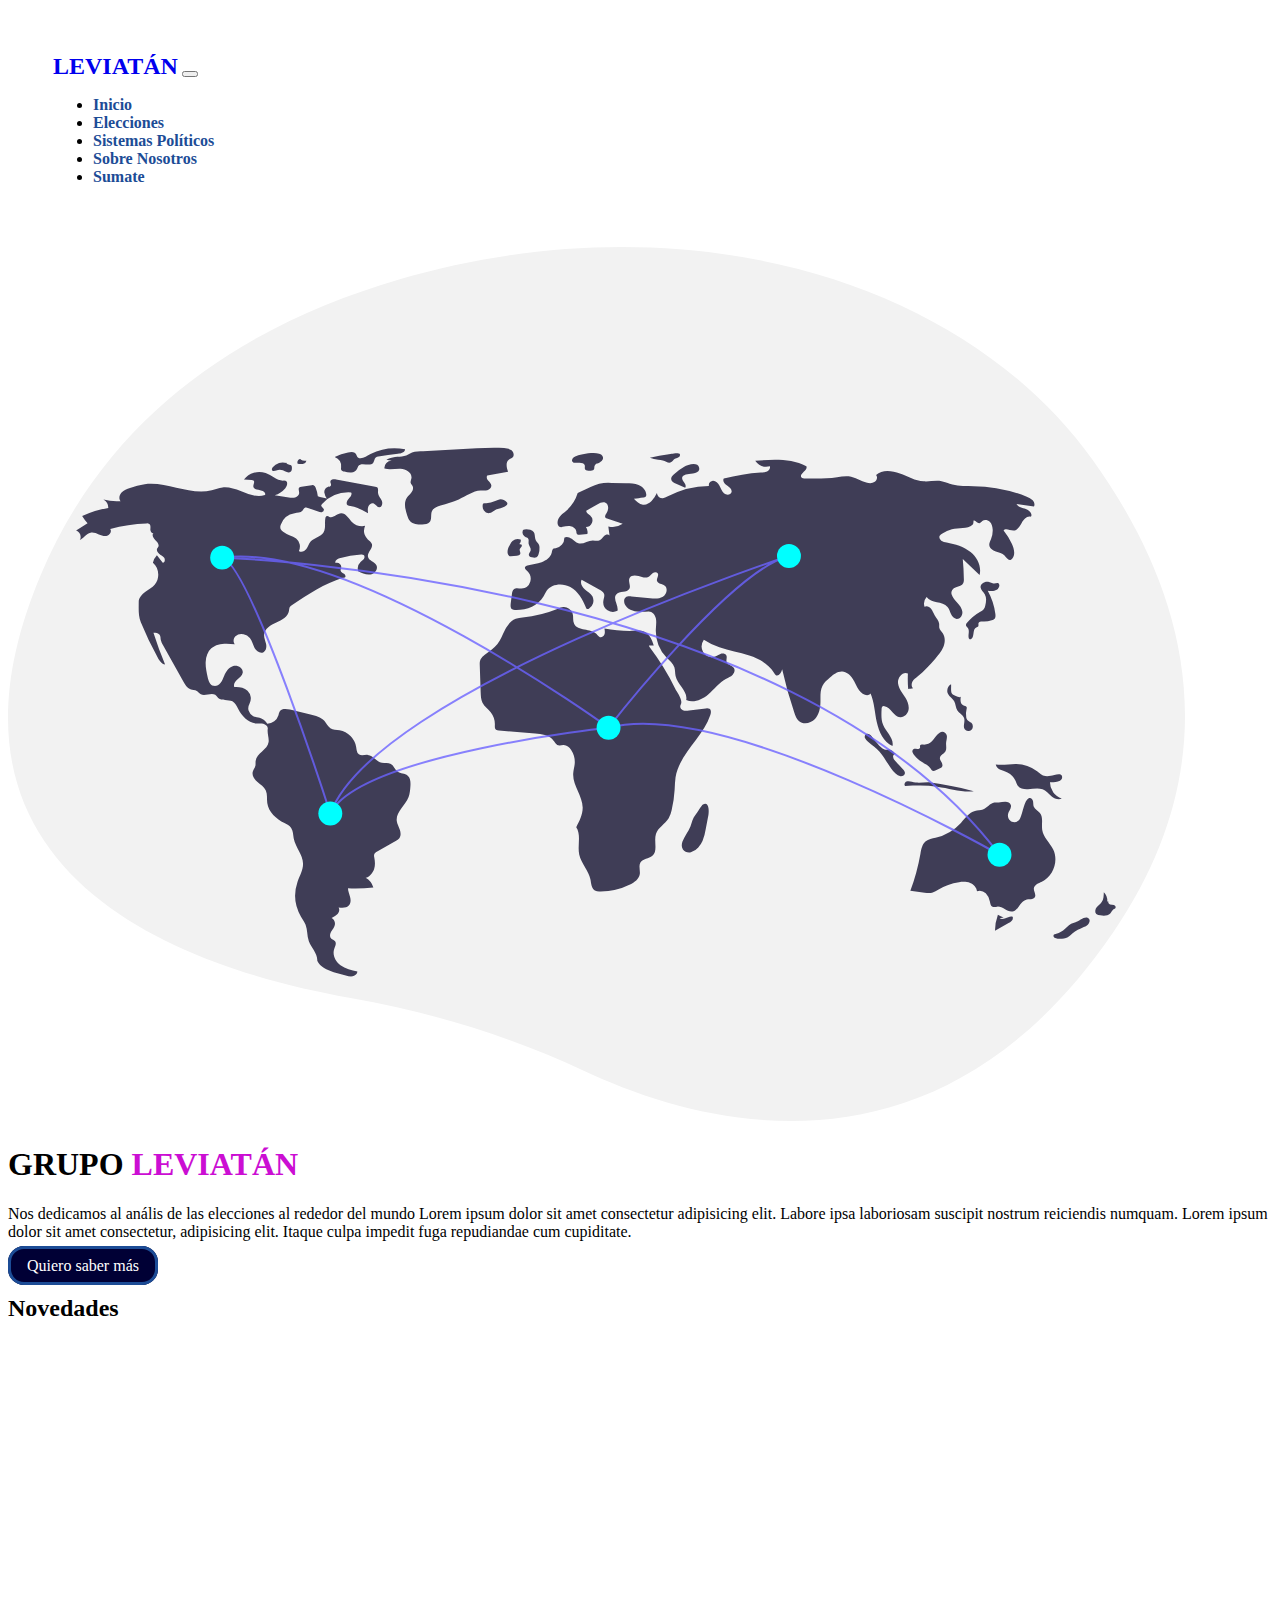
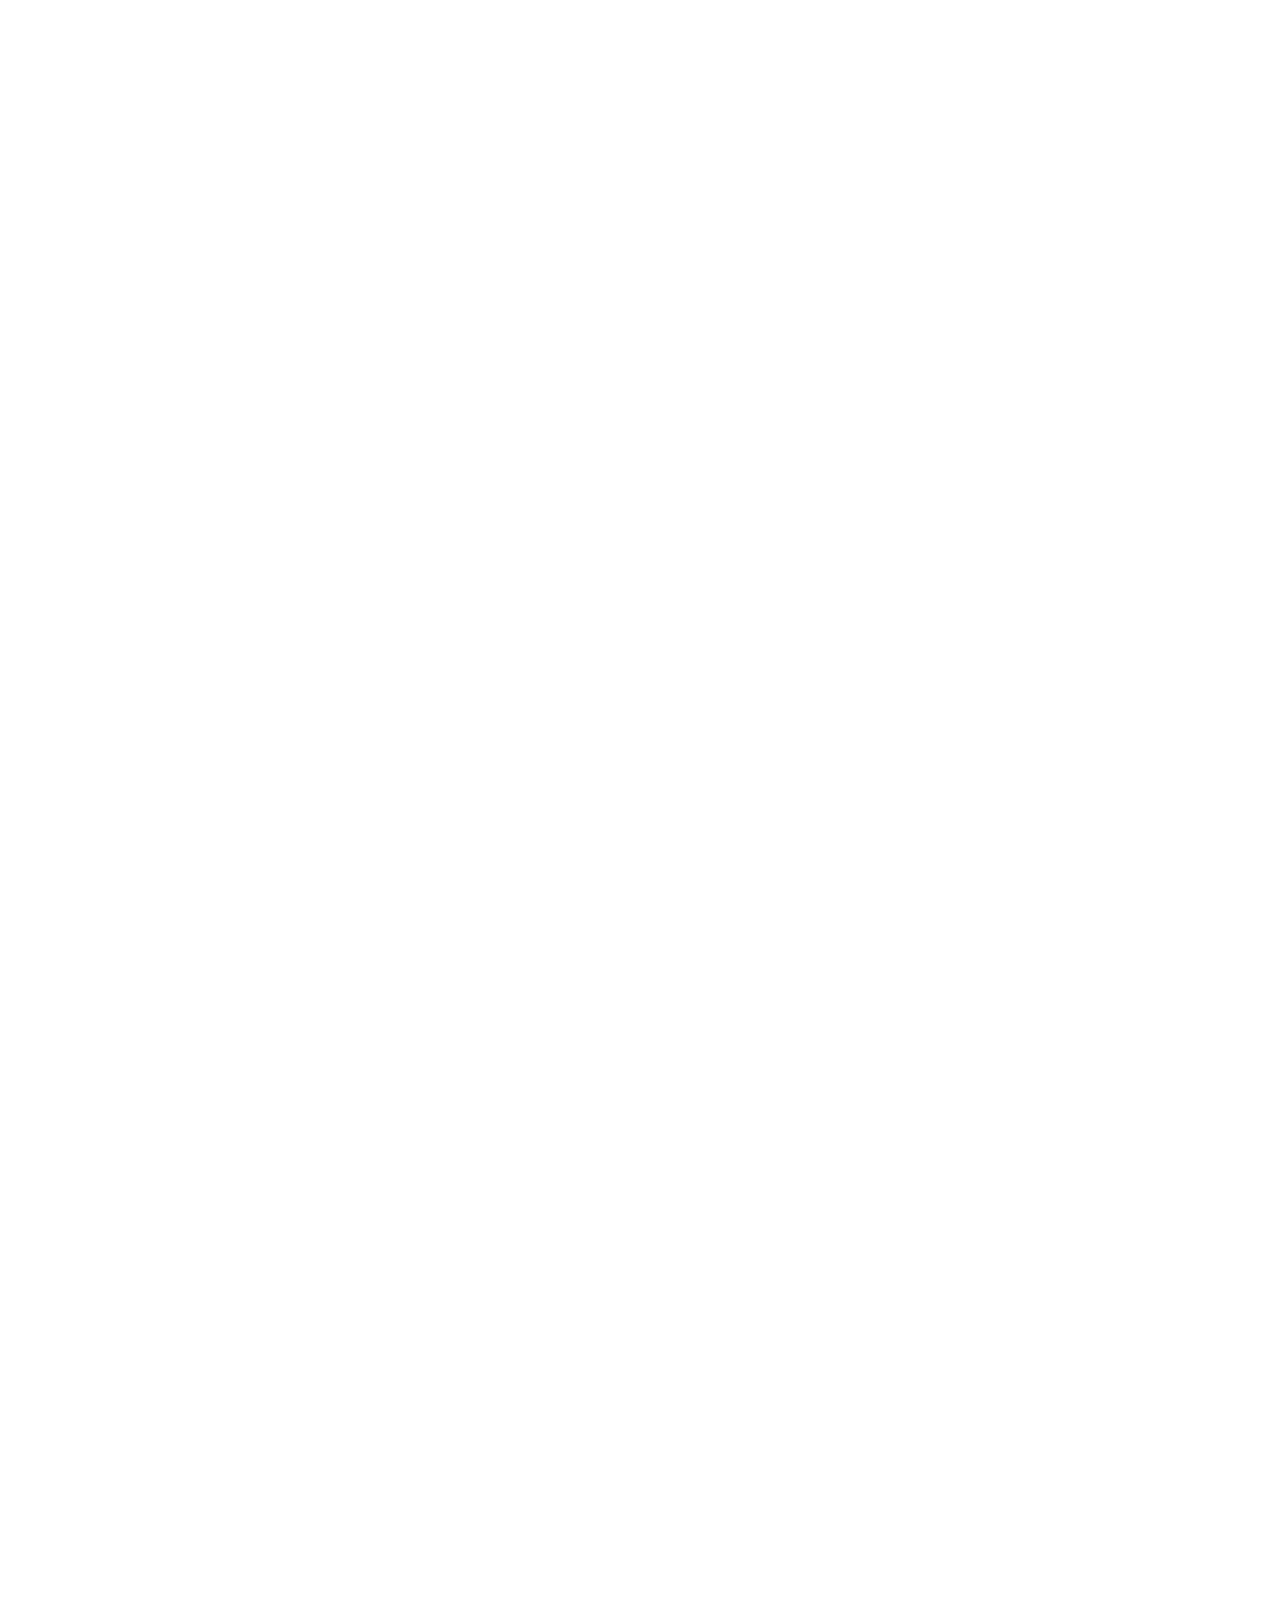
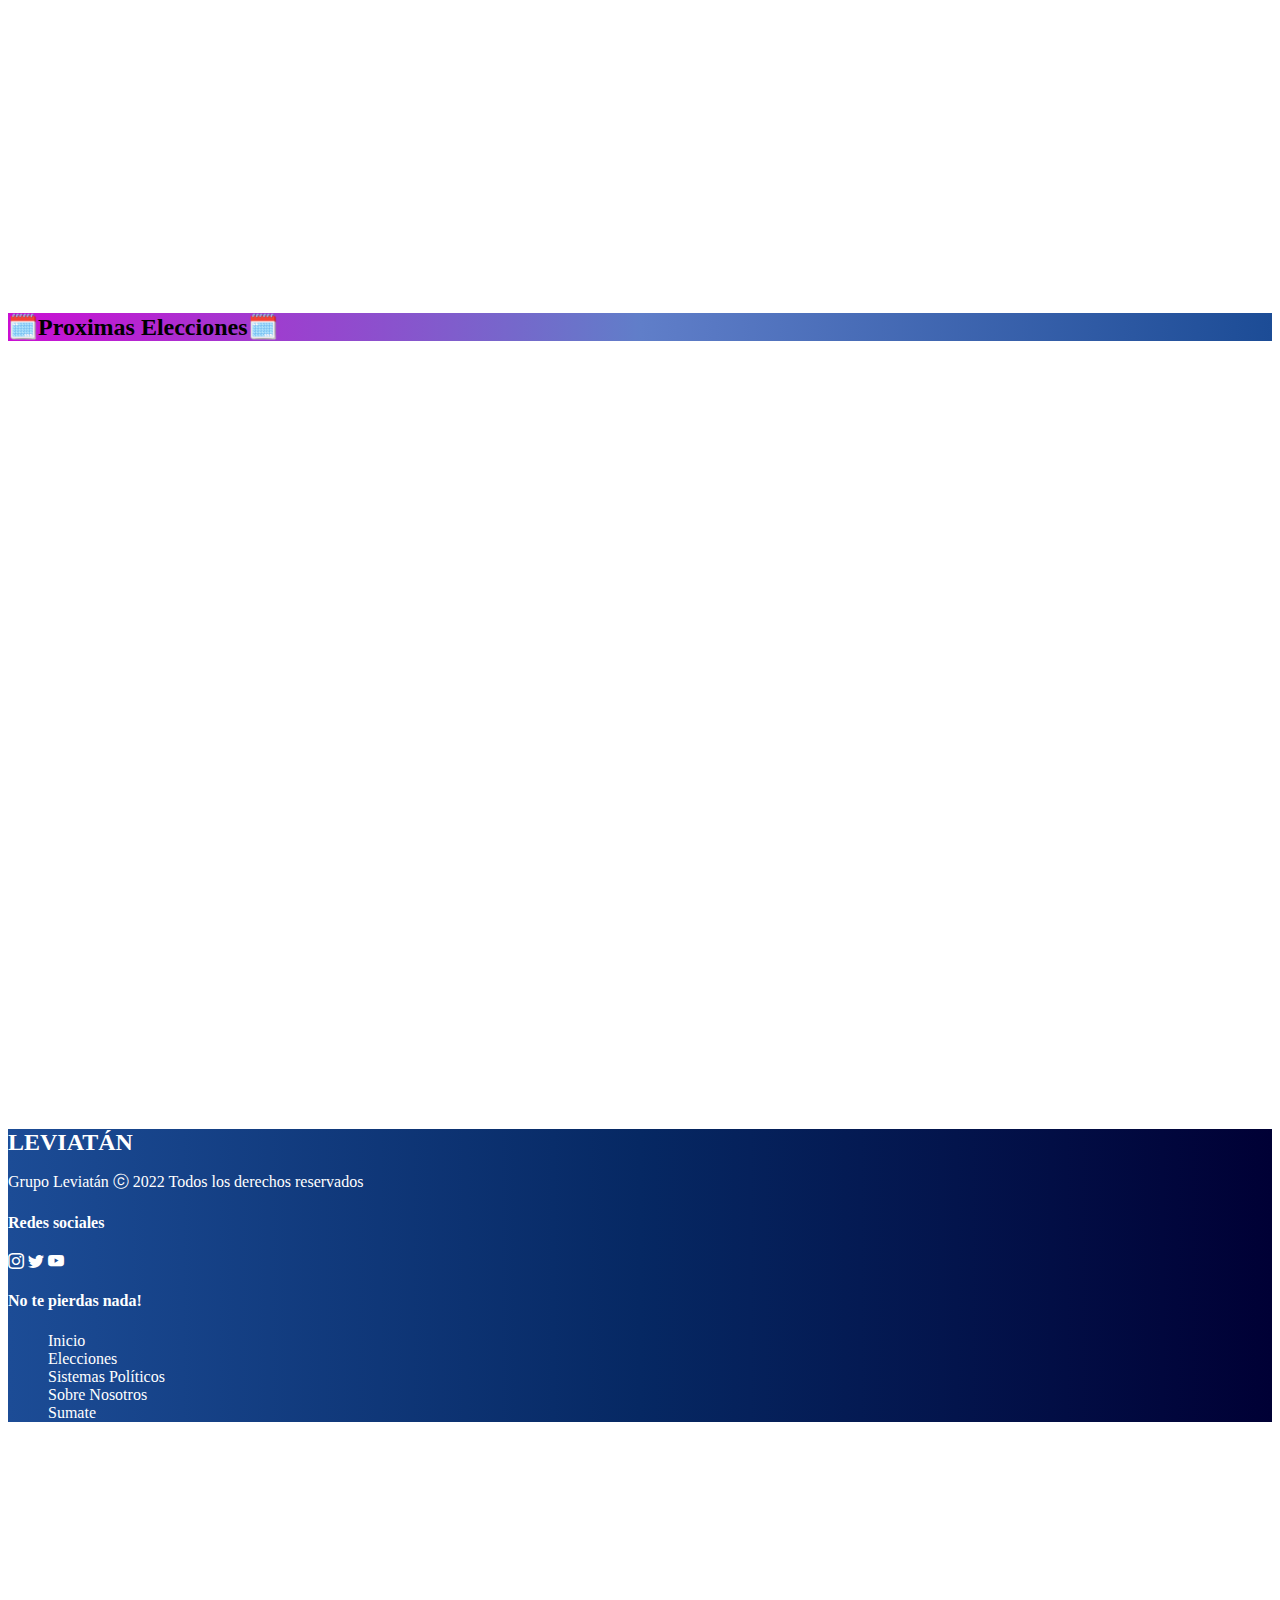
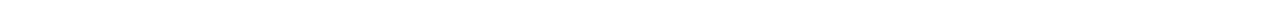
<file: index.html>
<!DOCTYPE html>
<html lang="en">
<head>
    <meta charset="UTF-8">
    <meta http-equiv="X-UA-Compatible" content="IE=edge">
    <meta name="viewport" content="width=device-width, initial-scale=1.0">
    <link rel="preconnect" href="https://fonts.googleapis.com">
    <link rel="preconnect" href="https://fonts.gstatic.com" crossorigin>
    <link href="https://fonts.googleapis.com/css2?family=Sawarabi+Gothic&display=swap" rel="stylesheet"> 
    <!-- bootstrap -->
    <link href="https://cdn.jsdelivr.net/npm/bootstrap@5.2.1/dist/css/bootstrap.min.css" rel="stylesheet" integrity="sha384-iYQeCzEYFbKjA/T2uDLTpkwGzCiq6soy8tYaI1GyVh/UjpbCx/TYkiZhlZB6+fzT" crossorigin="anonymous">
    <!-- bootstrap icons -->
    <link rel="stylesheet" href="https://cdn.jsdelivr.net/npm/bootstrap-icons@1.9.1/font/bootstrap-icons.css">
    <!-- aos library -->
    <link href="https://unpkg.com/aos@2.3.1/dist/aos.css" rel="stylesheet">
    <!-- css nativo -->
    <link rel="stylesheet" href="./styles/styles.css">
    <title>Grupo Leviatán</title>
</head>
<body>
    <!----------- Header ----------->
    <header class="navbar navbar-expand-lg border-bottom">
        <div class="container">
            <a class="navbar-brand texto-logo" href="#">LEVIATÁN</a>
            <button class="navbar-toggler" type="button" data-bs-toggle="collapse" data-bs-target="#navbarNavDropdown" aria-controls="navbarNavDropdown" aria-expanded="false" aria-label="Toggle navigation">
            <span class="navbar-toggler-icon"></span>
            </button>
            <nav class="collapse navbar-collapse justify-content-end" id="navbarNavDropdown">
                <ul class="navbar-nav">
                    <li class="nav-item">
                        <a class="nav-link" href="#">Inicio</a>
                    </li>
                    <li class="nav-item">
                        <a class="nav-link" href="./pages/elecciones.html">Elecciones</a>
                    </li>
                    <li class="nav-item">
                        <a class="nav-link" href="./pages/sistemaspoliticos.html">Sistemas Políticos</a>
                    </li>
                    <li class="nav-item">
                        <a class="nav-link" href="./pages/sobrenosotros.html">Sobre Nosotros</a>
                    </li>
                    <li class="nav-item">
                        <a class="nav-link" href="./pages/sumate.html">Sumate</a>
                    </li>
                </ul>
            </nav>
        </div>
    </header>
    
    <main>
        <!----------- Portada ----------->
        <section class="container pt-3 pb-5">
            <div class="row">
                <div class="col-12 col-lg-6">
                    <img src="./assets/mapamundo.svg" alt="mapa del mundo" class="w-100">
                </div>
                <div class="col-12 col-lg-6 order-lg-first d-flex flex-column justify-content-center">
                    <h1 class="text-center text-lg-start display-1 fw-bold pt-3">GRUPO <span class="titulo-destacado">LEVIATÁN</span></h1>
                    <p class="text-center text-lg-start">Nos dedicamos al anális de las elecciones al rededor del mundo Lorem ipsum dolor sit amet consectetur adipisicing elit. Labore ipsa laboriosam suscipit nostrum reiciendis numquam. Lorem ipsum dolor sit amet consectetur, adipisicing elit. Itaque culpa impedit fuga repudiandae cum cupiditate.</p>
                    <div class="d-flex justify-content-center justify-content-lg-start">
                        <a href="./pages/sobrenosotros.html" class="boton"> Quiero saber más</a>
                    </div>                                        
                </div>
            </div>
        </section>
        <!-- novedades -->
        <h2 class="d-flex justify-content-center p-5 fw-bold">Novedades</h2>
        <!-- noticia 1 -->
        <div data-aos="fade-right" class="p-3 pb-4">
            <section class="container shadow p-4 background" >
                <div class="row"> 
                    <div class="col-12 col-lg-8">
                        <h3 class="display-5 p-1 fw-semibold">Brasil se prepara para las elecciones</h3>
                        <p class="p-3 d-flex justify-content-start">Lorem ipsum dolor sit amet consectetur adipisicing elit. Aspernatur in laborum unde quae reprehenderit officiis? Blanditiis odio dolore numquam provident minus explicabo similique. Magni corporis impedit odit nostrum eius laborum modi praesentium dignissimos autem. Nihil. Lorem ipsum dolor sit amet consectetur adipisicing elit. Fugiat accusamus sunt, illum cupiditate doloremque veniam, provident sit dolorum quae amet, maiores corrupti rerum omnis optio?</p>
                        <a href="./pages/elecciones.html" class="boton--dos">Ver más</a>
                    </div>
                    
                    <div class="col-lg-4 d-none d-lg-inline-block">
                        <img src="./assets/encuestas.svg" alt="encuestas" class="w-100">
                    </div>
                </div>
            </section>
        </div>
        
        <!-- noticia 2 -->
        <div data-aos="fade-right" class="p-3 pb-4">
            <section class="container shadow p-4 background--dos" >
                <div class="row"> 
                    <div class="col-12 col-lg-8">
                        <h3 class="display-5 p-1 text-white fw-semibold">Ya está disponible el nuevo NewsLetter</h3>
                        <p class="p-3 d-flex justify-content-start text-white">Lorem ipsum dolor sit amet consectetur adipisicing elit. Aspernatur in laborum unde quae reprehenderit officiis? Blanditiis odio dolore numquam provident minus explicabo similique. Magni corporis impedit odit nostrum eius laborum modi praesentium dignissimos autem. Nihil.</p>
                        <a href="./pages/sumate.html" class="boton">Ver más</a>
                    </div>
                    
                    <div class="col-lg-4 d-none d-lg-inline-block">
                        <img src="./assets/newsletter.svg" alt="newsletter" class="w-100">
                    </div>
                </div>
            </section>
        </div>
        <!-- noticia 3 -->
        <div data-aos="fade-right" class="p-3 pb-4">
            <section class="container shadow p-4 background" >
                <div class="row"> 
                    <div class="col-12 col-lg-8">
                        <h3 class="display-5 p-1 fw-semibold">Sumate a trabajar con nosotros</h3>
                        <p class="p-3 d-flex justify-content-start">Lorem ipsum dolor sit amet consectetur adipisicing elit. Aspernatur in laborum unde quae reprehenderit officiis? Blanditiis odio dolore numquam provident minus explicabo similique. Magni corporis impedit odit nostrum eius laborum modi praesentium dignissimos autem. Nihil.</p>
                        <a href="./pages/sumate.html" class="boton--dos">Ver más</a>
                    </div>
                    
                    <div class="col-lg-4 d-none d-lg-inline-block">
                        <img src="./assets/trabajemos-juntos.svg" alt="trabaja con nosotros" class="w-100">
                    </div>
                </div>
            </section>
        </div>
        <!------------- Proximas Elecciones ------------->
        <h2 class="d-flex justify-content-center p-2 pt-4 pb-4 p-lg-5 text-white fw-bold background--dos">🗓️Proximas Elecciones🗓️</h2>
        <div data-aos="fade-up" class="d-flex d-inline-bloc justify-content-lg-center p-3">
            <div class="row">
                <!-------- Primera carta -------->
                <div class="p-3 col-12 col-lg-4 ">
                    <section class="container shadow-lg background carta-proximas-elecciones">
                
                        <div class="d-flex justify-content-center">
                            <img src="./assets/letonia.png" alt="bandera de letonia" class="w-50">
                        </div>
                        <div>
                            <h3 class="fs-3 d-flex justify-content-center"><a href="./pages/elecciones.html" class="titulo fw-semibold">Letonia</a></h3>
                            <p class="d-flex justify-content-center text-white">📆01/10/2022📆</p>
                            <p class="d-flex justify-content-center text-white">Elecciones Parlamentarias</p>
                        </div>

                    </section>
                </div>
                <!-------- Segunda carta -------->
                <div class="p-3 col-12 col-lg-4">
                    <section class="container shadow-lg background--dos carta-proximas-elecciones">
                
                        <div class="d-flex justify-content-center">
                            <img src="./assets/brasil.png" alt="bandera de brasil" class="w-50">
                        </div>
                        <div>
                            <h3 class="fs-3 d-flex justify-content-center"><a href="./pages/elecciones.html" class="titulo titulo--alt fw-semibold">Brasil</a></h3>
                            <p class="d-flex justify-content-center text-white">📆02/10/2022📆</p>
                            <p class="d-flex justify-content-center text-white">Elecciones Presidenciales</p>
                        </div>
                
                </section>
                </div>
                <!-------- Tercera carta -------->
                <div class="p-3 col-12 col-lg-4  ">
                    <section class="container shadow-lg background carta-proximas-elecciones">

                        <div class="d-flex justify-content-center">
                            <img src="./assets/estados-unidos.png" alt="bandera de estados unidos" class="w-50">
                        </div>
                        <div>
                            <h3 class="fs-3 d-flex justify-content-center"><a href="./pages/elecciones.html"class="titulo fw-semibold">Estados Unidos</a></h3>
                            <p class="d-flex justify-content-center text-white">📆08/11/2022📆</p>
                            <p class="d-flex justify-content-center text-white">Elecciones Legislativas</p>
                        </div>

                    </section>
                </div>
                
            </div>
            
        </div>
    </main>

    <!------------- Footer ------------->
    <footer class="container-fluid background--tres texto-footer p-4">
        <div class="container">
            <div class="row d-flex justify-content-between">
                <div class="d-flex flex-column align-items-center col-lg-3 align-items-lg-start">
                    <a href="#" class="texto-logo texto-logo--footer texto-footer">LEVIATÁN</a>
                    <p class="fs-6">Grupo Leviatán ⓒ 2022 Todos los derechos reservados</p>
                </div>
                <div class="col-lg-3">
                    <h4 class="d-flex justify-content-center">Redes sociales</h4>
                    <div class="d-flex justify-content-around fs-2">
                        <a class="bi bi-instagram"></a>
                        <a class="bi bi-twitter"></a>
                        <a class="bi bi-youtube"></a>
                    </div> 
                </div>
                <div class="col-lg-3">
                    <h4>No te pierdas nada!</h4>
                    <ul class="list-footer">
                        <li>
                            <a href="#" class="a-footer">Inicio</a>
                        </li>
                        <li>
                            <a href="./pages/elecciones.html" class="a-footer">Elecciones</a>
                        </li>
                        <li>
                            <a href="./pages/sistemaspoliticos.html" class="a-footer">Sistemas Políticos</a>
                        </li>
                        <li>
                            <a href="./pages/sobrenosotros.html" class="a-footer">Sobre Nosotros</a>
                        </li>
                        <li>
                            <a href="./pages/sumate.html" class="a-footer">Sumate</a>
                        </li>
                    </ul>
                </div>

            </div>

        </div>
        

    </footer>
    <script src="https://cdn.jsdelivr.net/npm/bootstrap@5.2.1/dist/js/bootstrap.bundle.min.js" integrity="sha384-u1OknCvxWvY5kfmNBILK2hRnQC3Pr17a+RTT6rIHI7NnikvbZlHgTPOOmMi466C8" crossorigin="anonymous"></script>
    <script src="https://unpkg.com/aos@2.3.1/dist/aos.js"></script>
    <script>
        AOS.init();
    </script>
</body>
</html>
</file>
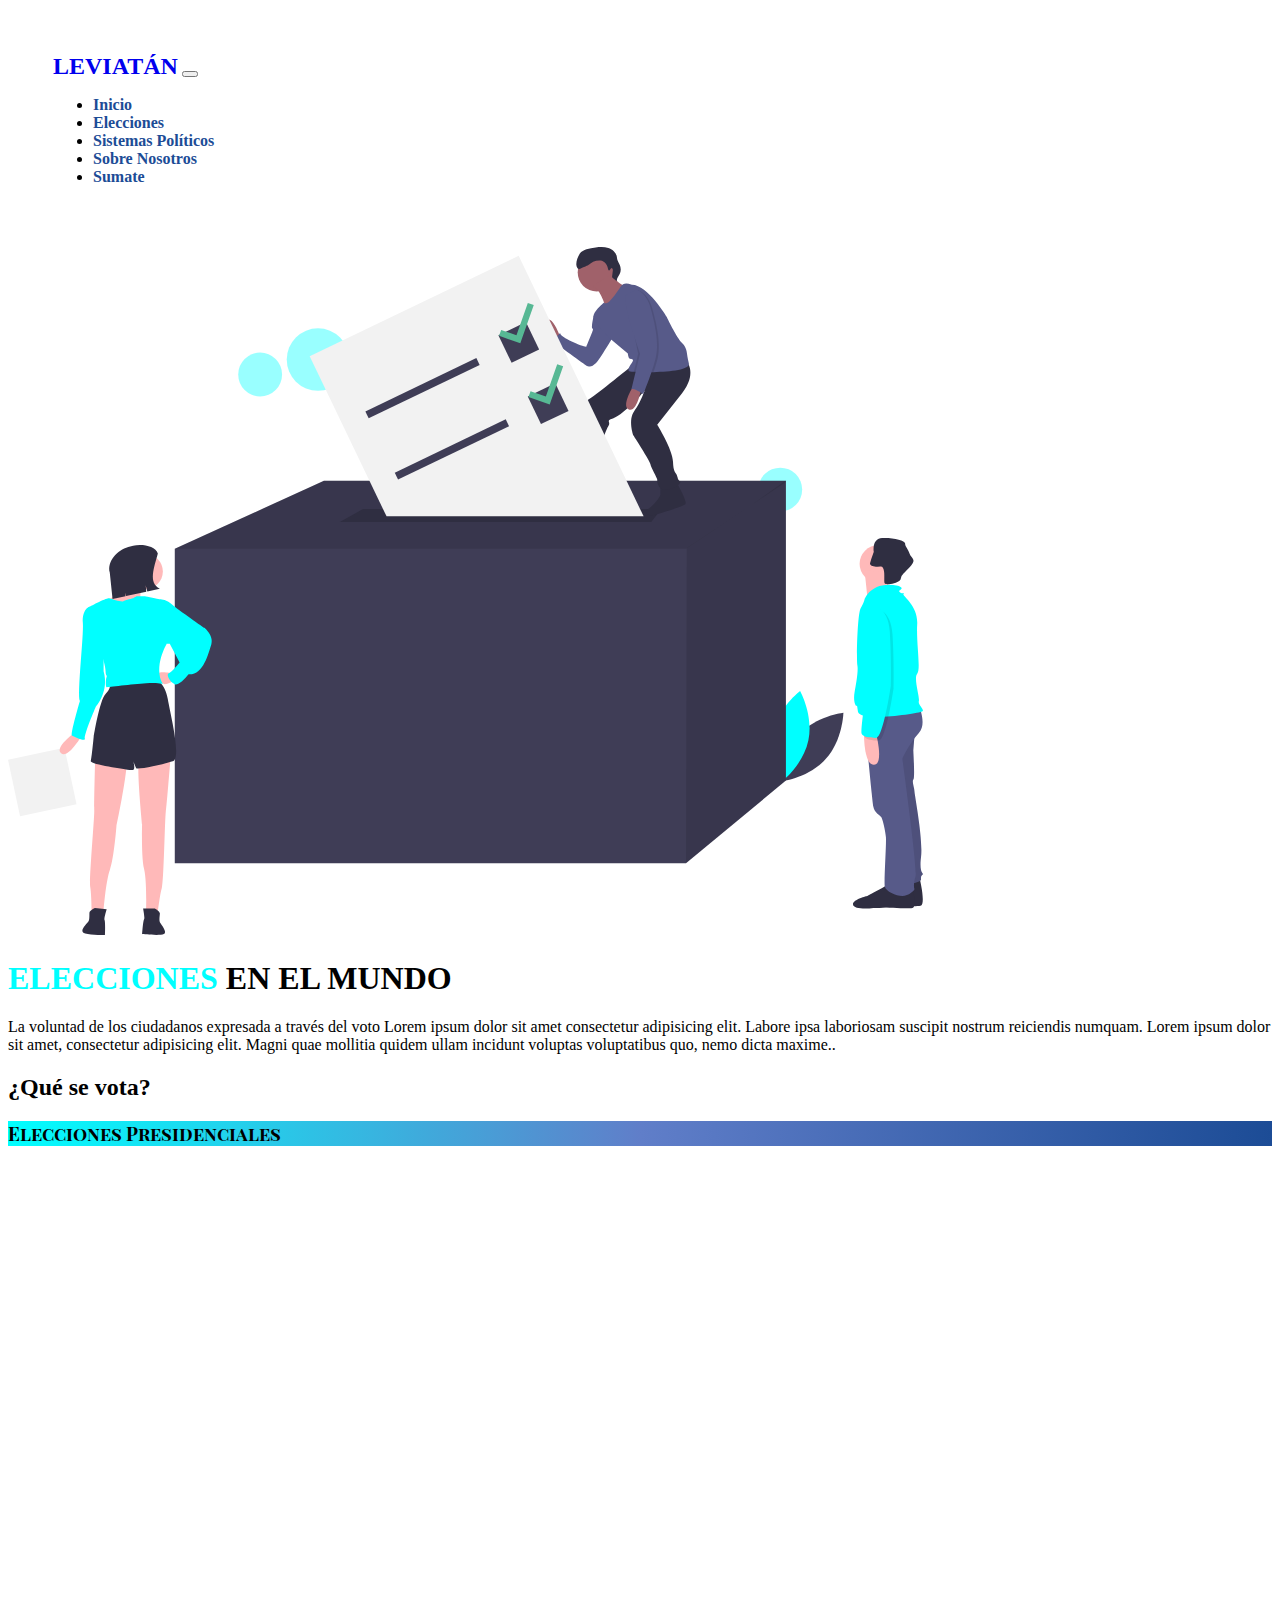
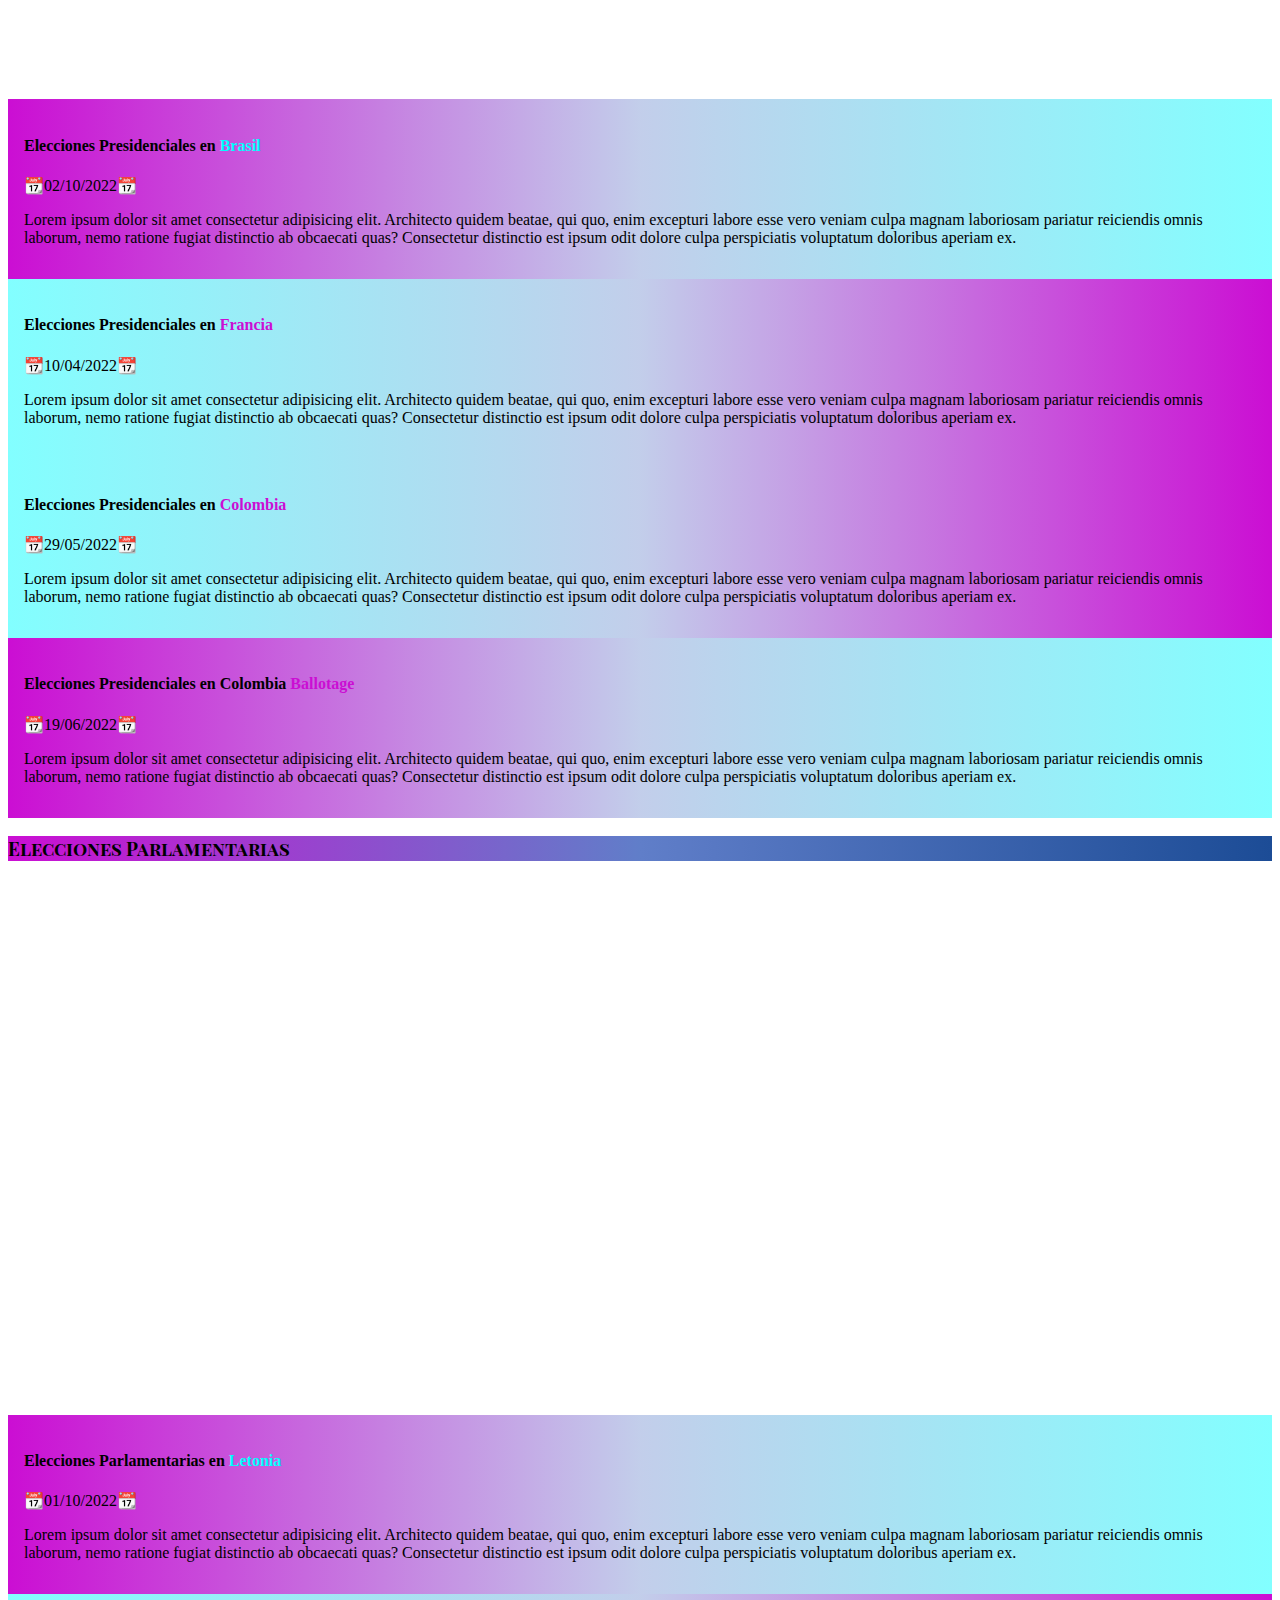
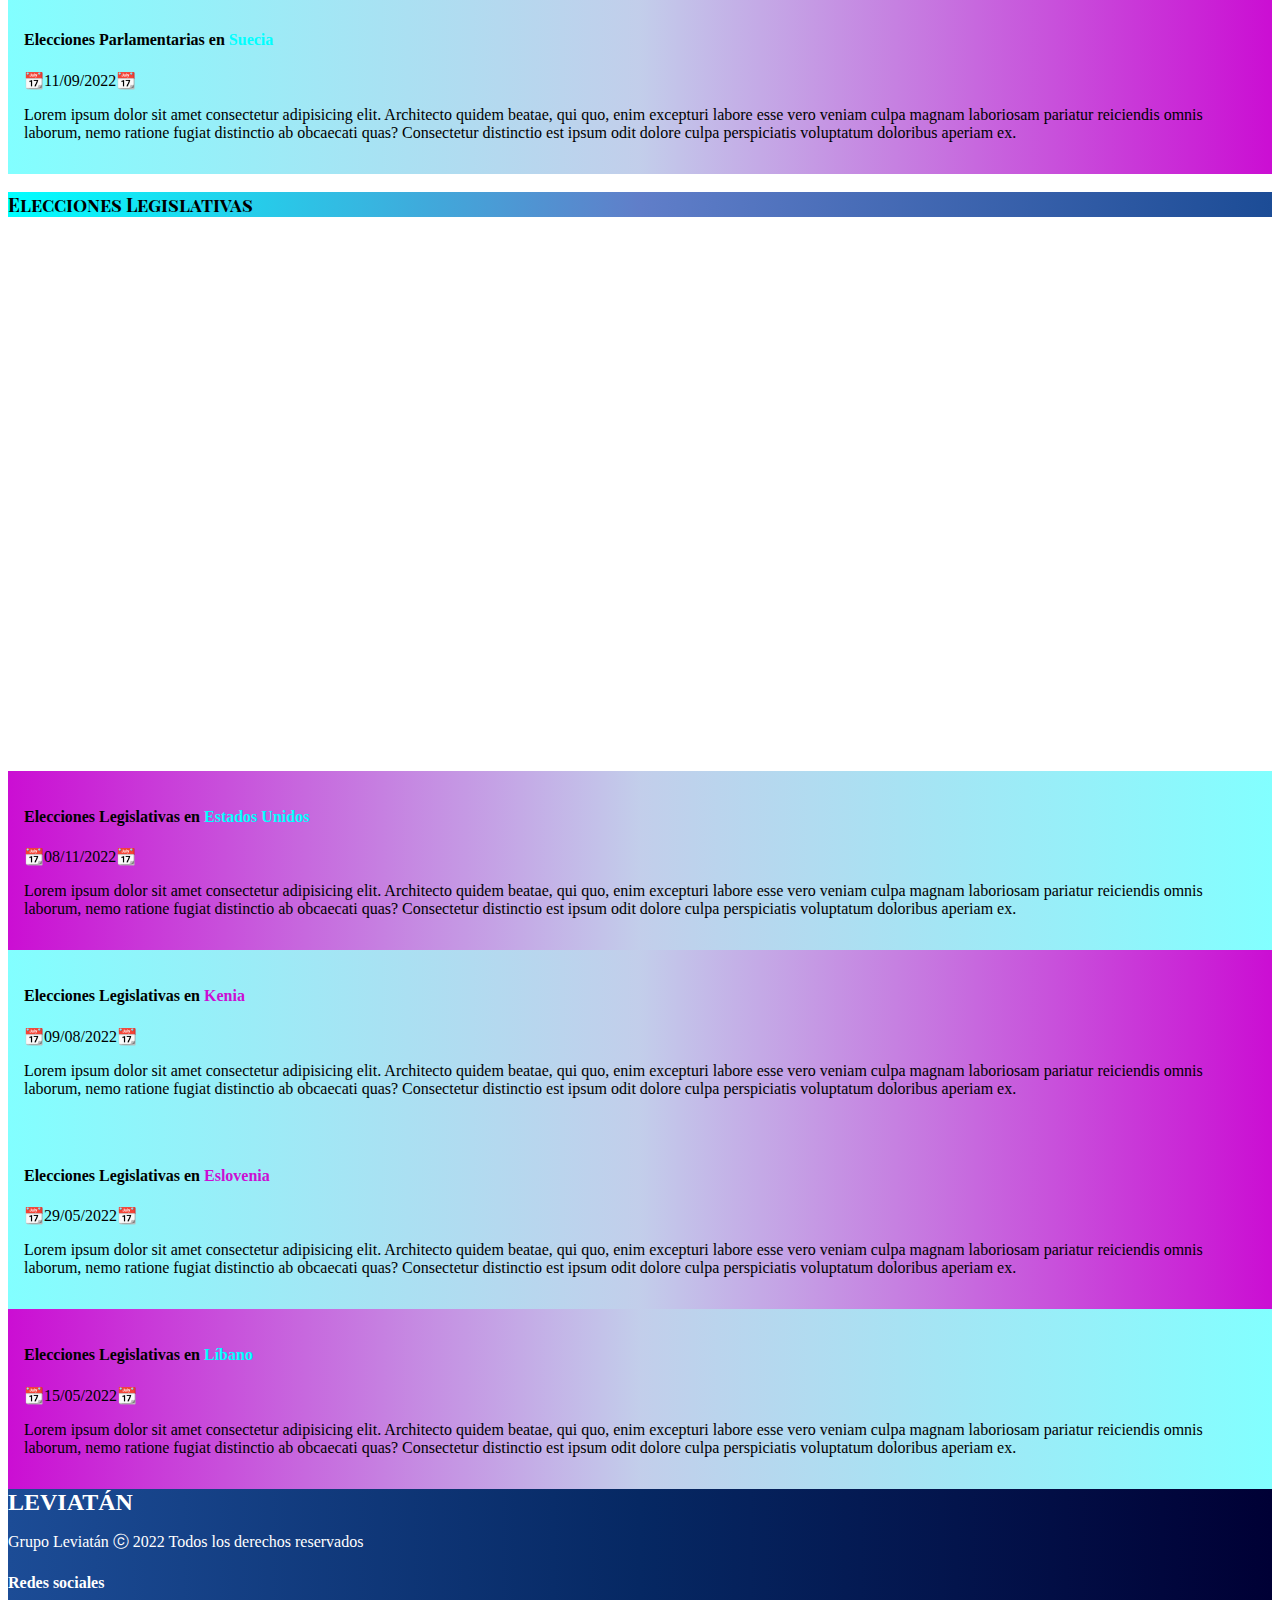
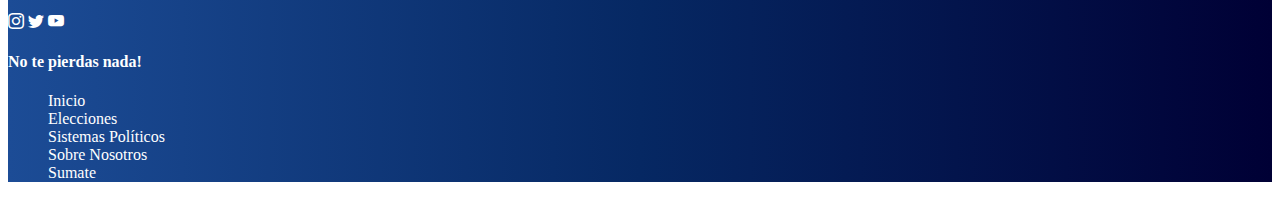
<file: pages/elecciones.html>
<!DOCTYPE html>
<html lang="en">
    <head>
        <meta charset="UTF-8">
        <meta http-equiv="X-UA-Compatible" content="IE=edge">
        <meta name="viewport" content="width=device-width, initial-scale=1.0">
        <!-- fonts -->
        <link rel="preconnect" href="https://fonts.googleapis.com">
        <link rel="preconnect" href="https://fonts.gstatic.com" crossorigin>
        <link href="https://fonts.googleapis.com/css2?family=Playfair+Display+SC:wght@700&display=swap" rel="stylesheet"> 
        <link rel="preconnect" href="https://fonts.googleapis.com">
        <link rel="preconnect" href="https://fonts.gstatic.com" crossorigin>
        <link href="https://fonts.googleapis.com/css2?family=Oswald:wght@500;600&display=swap" rel="stylesheet">
        <!-- bootstrap -->
        <link href="https://cdn.jsdelivr.net/npm/bootstrap@5.2.1/dist/css/bootstrap.min.css" rel="stylesheet" integrity="sha384-iYQeCzEYFbKjA/T2uDLTpkwGzCiq6soy8tYaI1GyVh/UjpbCx/TYkiZhlZB6+fzT" crossorigin="anonymous">
        <!-- bootstrap icons -->
        <link rel="stylesheet" href="https://cdn.jsdelivr.net/npm/bootstrap-icons@1.9.1/font/bootstrap-icons.css">
        <!-- aos library -->
        <link href="https://unpkg.com/aos@2.3.1/dist/aos.css" rel="stylesheet">
        <!-- css nativo -->
        <link rel="stylesheet" href="../styles/styles.css">
        <title>Grupo Leviatán - Elecciones</title>
    </head>
    <body>
        <!----------- Header ----------->
        <header class="navbar navbar-expand-lg border-bottom">
            <div class="container">
                <a class="navbar-brand texto-logo" href="#">LEVIATÁN</a>
                <button class="navbar-toggler" type="button" data-bs-toggle="collapse" data-bs-target="#navbarNavDropdown" aria-controls="navbarNavDropdown" aria-expanded="false" aria-label="Toggle navigation">
                <span class="navbar-toggler-icon"></span>
                </button>
                <nav class="collapse navbar-collapse justify-content-end" id="navbarNavDropdown">
                    <ul class="navbar-nav">
                        <li class="nav-item">
                        <a class="nav-link" href="../index.html">Inicio</a>
                        </li>
                        <li class="nav-item">
                        <a class="nav-link" href="#">Elecciones</a>
                        </li>
                        <li class="nav-item">
                        <a class="nav-link" href="./sistemaspoliticos.html">Sistemas Políticos</a>
                        </li>
                        <li class="nav-item">
                        <a class="nav-link" href="./sobrenosotros.html">Sobre Nosotros</a>
                        </li>
                        <li class="nav-item">
                        <a class="nav-link" href="./sumate.html">Sumate</a>
                        </li>
                    </ul>
                </nav>
            </div>
        </header>
        <main>
            <!---------- Portada Elecciones ---------->
            <section class="container pt-4 pb-5">
                <div class="row">
                    <div class="col-12 col-lg-6">
                        <img src="../assets/votando-elecciones.svg" alt="elecciones" class="w-100">
                    </div>
                    <div class="col-12 col-lg-6 order-lg-first d-flex flex-column justify-content-center">
                        <h1 class="text-center text-lg-start display-1 fw-bold pt-3"><span class="titulo-destacado-alt">ELECCIONES</span> EN EL MUNDO</h1>
                        <p class="text-center text-lg-start">La voluntad de los ciudadanos expresada a través del voto Lorem ipsum dolor sit amet consectetur adipisicing elit. Labore ipsa laboriosam suscipit nostrum reiciendis numquam. Lorem ipsum dolor sit amet, consectetur adipisicing elit. Magni quae mollitia quidem ullam incidunt voluptas voluptatibus quo, nemo dicta maxime..</p>                                       
                    </div>
                </div>
            </section>
            <!---------- Sección Qué se vota ---------->
                <h2 class="d-flex justify-content-center pt-5 pb-3">¿Qué se vota?</h2>
            <!-------- Elecciones Presidenciales -------->
            <section class="container-fluid p-3 background">
                <h3 class="d-flex justify-content-center p-3 text-white fw-bold font-alt">Elecciones Presidenciales</h3>
            </section>
            <!-------- Qué se vota -------->
            <div data-aos="fade-right" class="p-3 pb-4">
                <section class="container shadow p-4 background" >
                    <div class="row"> 
                        <div class="col-12 col-lg-8">
                            <h3 class="display-5 p-1 fw-semibold">Qué Se Vota en Elecciones Presidenciales?</h3>
                            <p class="p-3 d-flex justify-content-start">Lorem ipsum dolor sit amet consectetur adipisicing elit. Aspernatur in laborum unde quae reprehenderit officiis? Blanditiis odio dolore numquam provident minus explicabo similique. Magni corporis impedit odit nostrum eius laborum modi praesentium dignissimos autem. Nihil. Lorem ipsum dolor sit amet consectetur adipisicing elit. Fugiat accusamus sunt, illum cupiditate doloremque veniam, provident sit dolorum quae amet, maiores corrupti rerum omnis optio?</p>
                            <a href="./sistemaspoliticos.html" class="boton--dos">Ver más</a>
                        </div>
                        
                        <div class="col-lg-4 d-none d-lg-inline-block">
                            <img src="../assets/elecciones.svg" alt="encuestas" class="w-100">
                        </div>
                    </div>
                </section>
            </div>
            <section class="container p-3">
                <div class="row d-flex justify-content-between p-5">
                    <!--------- Noticia 1 --------->
                    <div class="col-12 col-lg-5 border shadow p-4 mb-5 zoom background--cuatro">
                        <h4 class="fw-semibold fs-1">Elecciones Presidenciales en <span class="titulo-destacado-alt fw-semibold">Brasil</span></h4>
                        <span>📆02/10/2022📆</span>
                        <p class="border-top fs-5">Lorem ipsum dolor sit amet consectetur adipisicing elit. Architecto quidem beatae, qui quo, enim excepturi labore esse vero veniam culpa magnam laboriosam pariatur reiciendis omnis laborum, nemo ratione fugiat distinctio ab obcaecati quas? Consectetur distinctio est ipsum odit dolore culpa perspiciatis voluptatum doloribus aperiam ex.</p>
                    </div>
                    <!--------- Noticia 2 --------->
                    <div class="col-12 col-lg-5 border shadow p-4 mb-5 zoom background--cuatro--alt">
                        <h4 class="fw-semibold fs-1">Elecciones Presidenciales en <span class="titulo-destacado fw-semibold">Francia</span></h4>
                        <span>📆10/04/2022📆</span>
                        <p class="border-top fs-5">Lorem ipsum dolor sit amet consectetur adipisicing elit. Architecto quidem beatae, qui quo, enim excepturi labore esse vero veniam culpa magnam laboriosam pariatur reiciendis omnis laborum, nemo ratione fugiat distinctio ab obcaecati quas? Consectetur distinctio est ipsum odit dolore culpa perspiciatis voluptatum doloribus aperiam ex.</p>
                    </div>
                    <!--------- Noticia 3 --------->
                    <div class="col-12 col-lg-5 border shadow p-4 mb-5 zoom background--cuatro--alt">
                        <h4 class="fw-semibold fs-1">Elecciones Presidenciales en <span class="titulo-destacado fw-semibold">Colombia</span></h4>
                        <span>📆29/05/2022📆</span>
                        <p class="border-top fs-5">Lorem ipsum dolor sit amet consectetur adipisicing elit. Architecto quidem beatae, qui quo, enim excepturi labore esse vero veniam culpa magnam laboriosam pariatur reiciendis omnis laborum, nemo ratione fugiat distinctio ab obcaecati quas? Consectetur distinctio est ipsum odit dolore culpa perspiciatis voluptatum doloribus aperiam ex.</p>
                    </div>
                    <!--------- Noticia 4 --------->
                    <div class="col-12 col-lg-5 border shadow p-4 mb-5 zoom background--cuatro">
                        <h4 class="fw-semibold fs-1">Elecciones Presidenciales en Colombia <span class="titulo-destacado fw-semibold">Ballotage</span></h4>
                        <span>📆19/06/2022📆</span>
                        <p class="border-top fs-5">Lorem ipsum dolor sit amet consectetur adipisicing elit. Architecto quidem beatae, qui quo, enim excepturi labore esse vero veniam culpa magnam laboriosam pariatur reiciendis omnis laborum, nemo ratione fugiat distinctio ab obcaecati quas? Consectetur distinctio est ipsum odit dolore culpa perspiciatis voluptatum doloribus aperiam ex.</p>
                    </div>
                </div>
            </section>
            <!-------- Elecciones Parlamentarias -------->
            <section class="container-fluid p-3 background--dos">
                <h3 class="d-flex justify-content-center p-3 text-white fw-bold font-alt">Elecciones Parlamentarias</h3>
            </section>
            <!-------- Qué se vota -------->
            <div data-aos="fade-right" class="p-3 pb-4">
                <section class="container shadow p-4 background" >
                    <div class="row"> 
                        <div class="col-12 col-lg-8">
                            <h3 class="display-5 p-1 fw-semibold">Qué Se Vota en Elecciones Parlamentarias?</h3>
                            <p class="p-3 d-flex justify-content-start">Lorem ipsum dolor sit amet consectetur adipisicing elit. Aspernatur in laborum unde quae reprehenderit officiis? Blanditiis odio dolore numquam provident minus explicabo similique. Magni corporis impedit odit nostrum eius laborum modi praesentium dignissimos autem. Nihil. Lorem ipsum dolor sit amet consectetur adipisicing elit. Fugiat accusamus sunt, illum cupiditate doloremque veniam, provident sit dolorum quae amet, maiores corrupti rerum omnis optio?</p>
                            <a href="./sistemaspoliticos.html" class="boton--dos">Ver más</a>
                        </div>
                        
                        <div class="col-lg-4 d-none d-lg-inline-block">
                            <img src="../assets/elecciones.svg" alt="encuestas" class="w-100">
                        </div>
                    </div>
                </section>
            </div>
            <section class="container p-3">
                <div class="row d-flex justify-content-between p-5">
                    <!--------- Noticia 5 --------->
                    <div class="col-12 col-lg-5 border shadow p-4 mb-5 zoom background--cuatro">
                        <h4 class="fw-semibold fs-1">Elecciones Parlamentarias en <span class="titulo-destacado-alt fw-semibold">Letonia</span></h4>
                        <span>📆01/10/2022📆</span>
                        <p class="border-top fs-5">Lorem ipsum dolor sit amet consectetur adipisicing elit. Architecto quidem beatae, qui quo, enim excepturi labore esse vero veniam culpa magnam laboriosam pariatur reiciendis omnis laborum, nemo ratione fugiat distinctio ab obcaecati quas? Consectetur distinctio est ipsum odit dolore culpa perspiciatis voluptatum doloribus aperiam ex.</p>
                    </div>
                    <!--------- Noticia 6 --------->
                    <div class="col-12 col-lg-5 border shadow p-4 mb-5 zoom background--cuatro--alt">
                        <h4 class="fw-semibold fs-1">Elecciones Parlamentarias en <span class="titulo-destacado-alt fw-semibold">Suecia</span></h4>
                        <span>📆11/09/2022📆</span>
                        <p class="border-top fs-5">Lorem ipsum dolor sit amet consectetur adipisicing elit. Architecto quidem beatae, qui quo, enim excepturi labore esse vero veniam culpa magnam laboriosam pariatur reiciendis omnis laborum, nemo ratione fugiat distinctio ab obcaecati quas? Consectetur distinctio est ipsum odit dolore culpa perspiciatis voluptatum doloribus aperiam ex.</p>
                    </div>
            </section>
            <!-------- Elecciones Legislativas -------->
            <section class="container-fluid p-3 background">
                <h3 class="d-flex justify-content-center p-3 text-white fw-bold font-alt">Elecciones Legislativas</h3>
            </section>
            <!-------- Qué se vota -------->
            <div data-aos="fade-right" class="p-3 pb-4">
                <section class="container shadow p-4 background" >
                    <div class="row"> 
                        <div class="col-12 col-lg-8">
                            <h3 class="display-5 p-1 fw-semibold">Qué Se Vota en Elecciones Legislativas?</h3>
                            <p class="p-3 d-flex justify-content-start">Lorem ipsum dolor sit amet consectetur adipisicing elit. Aspernatur in laborum unde quae reprehenderit officiis? Blanditiis odio dolore numquam provident minus explicabo similique. Magni corporis impedit odit nostrum eius laborum modi praesentium dignissimos autem. Nihil. Lorem ipsum dolor sit amet consectetur adipisicing elit. Fugiat accusamus sunt, illum cupiditate doloremque veniam, provident sit dolorum quae amet, maiores corrupti rerum omnis optio?</p>
                            <a href="./sistemaspoliticos.html" class="boton--dos">Ver más</a>
                        </div>
                        
                        <div class="col-lg-4 d-none d-lg-inline-block">
                            <img src="../assets/elecciones.svg" alt="encuestas" class="w-100">
                        </div>
                    </div>
                </section>
            </div>
            <section class="container p-3">
                <div class="row d-flex justify-content-between p-5">
                    <!--------- Noticia 7 --------->
                    <div class="col-12 col-lg-5 border shadow p-4 mb-5 zoom background--cuatro">
                        <h4 class="fw-semibold fs-1">Elecciones Legislativas en <span class="titulo-destacado-alt fw-semibold">Estados Unidos</span></h4>
                        <span>📆08/11/2022📆</span>
                        <p class="border-top fs-5">Lorem ipsum dolor sit amet consectetur adipisicing elit. Architecto quidem beatae, qui quo, enim excepturi labore esse vero veniam culpa magnam laboriosam pariatur reiciendis omnis laborum, nemo ratione fugiat distinctio ab obcaecati quas? Consectetur distinctio est ipsum odit dolore culpa perspiciatis voluptatum doloribus aperiam ex.</p>
                    </div>
                    <!--------- Noticia 8 --------->
                    <div class="col-12 col-lg-5 border shadow p-4 mb-5 zoom background--cuatro--alt">
                        <h4 class="fw-semibold fs-1">Elecciones Legislativas en <span class="titulo-destacado fw-semibold">Kenia</span></h4>
                        <span>📆09/08/2022📆</span>
                        <p class="border-top fs-5">Lorem ipsum dolor sit amet consectetur adipisicing elit. Architecto quidem beatae, qui quo, enim excepturi labore esse vero veniam culpa magnam laboriosam pariatur reiciendis omnis laborum, nemo ratione fugiat distinctio ab obcaecati quas? Consectetur distinctio est ipsum odit dolore culpa perspiciatis voluptatum doloribus aperiam ex.</p>
                    </div>
                    <!--------- Noticia 9 --------->
                    <div class="col-12 col-lg-5 border shadow p-4 mb-5 zoom background--cuatro--alt">
                        <h4 class="fw-semibold fs-1">Elecciones Legislativas en <span class="titulo-destacado fw-semibold">Eslovenia</span></h4>
                        <span>📆29/05/2022📆</span>
                        <p class="border-top fs-5">Lorem ipsum dolor sit amet consectetur adipisicing elit. Architecto quidem beatae, qui quo, enim excepturi labore esse vero veniam culpa magnam laboriosam pariatur reiciendis omnis laborum, nemo ratione fugiat distinctio ab obcaecati quas? Consectetur distinctio est ipsum odit dolore culpa perspiciatis voluptatum doloribus aperiam ex.</p>
                    </div>
                    <!--------- Noticia 10 --------->
                    <div class="col-12 col-lg-5 border shadow p-4 mb-5 zoom background--cuatro">
                        <h4 class="fw-semibold fs-1">Elecciones Legislativas en <span class="titulo-destacado-alt fw-semibold">Líbano</span></h4>
                        <span>📆15/05/2022📆</span>
                        <p class="border-top fs-5">Lorem ipsum dolor sit amet consectetur adipisicing elit. Architecto quidem beatae, qui quo, enim excepturi labore esse vero veniam culpa magnam laboriosam pariatur reiciendis omnis laborum, nemo ratione fugiat distinctio ab obcaecati quas? Consectetur distinctio est ipsum odit dolore culpa perspiciatis voluptatum doloribus aperiam ex.</p>
                    </div>
                </div>
            </section>
        </main>
        <!------------- Footer ------------->
    <footer class="container-fluid background--tres texto-footer p-4">
        <div class="container">
            <div class="row d-flex justify-content-between">
                <div class="d-flex flex-column align-items-center col-lg-3 align-items-lg-start">
                    <a href="../index.html" class="texto-logo texto-logo--footer texto-footer">LEVIATÁN</a>
                    <p class="fs-6">Grupo Leviatán ⓒ 2022 Todos los derechos reservados</p>
                </div>
                <div class="col-lg-3">
                    <h4 class="d-flex justify-content-center">Redes sociales</h4>
                    <div class="d-flex justify-content-around fs-2">
                        <a href="#" class="bi bi-instagram"></a>
                        <a href="#" class="bi bi-twitter"></a>
                        <a href="#" class="bi bi-youtube"></a>
                    </div> 
                </div>
                <div class="col-lg-3">
                    <h4>No te pierdas nada!</h4>
                    <ul class="list-footer">
                        <li>
                            <a href="../index.html" class="a-footer">Inicio</a>
                        </li>
                        <li>
                            <a href="#" class="a-footer">Elecciones</a>
                        </li>
                        <li>
                            <a href="./sistemaspoliticos.html" class="a-footer">Sistemas Políticos</a>
                        </li>
                        <li>
                            <a href="./sobrenosotros.html" class="a-footer">Sobre Nosotros</a>
                        </li>
                        <li>
                            <a href="./sumate.html" class="a-footer">Sumate</a>
                        </li>
                    </ul>
                </div>

            </div>

        </div>
        

    </footer>
        <script src="https://cdn.jsdelivr.net/npm/bootstrap@5.2.1/dist/js/bootstrap.bundle.min.js" integrity="sha384-u1OknCvxWvY5kfmNBILK2hRnQC3Pr17a+RTT6rIHI7NnikvbZlHgTPOOmMi466C8" crossorigin="anonymous"></script>
    <script src="https://unpkg.com/aos@2.3.1/dist/aos.js"></script>
    <script>
        AOS.init();
    </script>
</body>
</html>
</file>
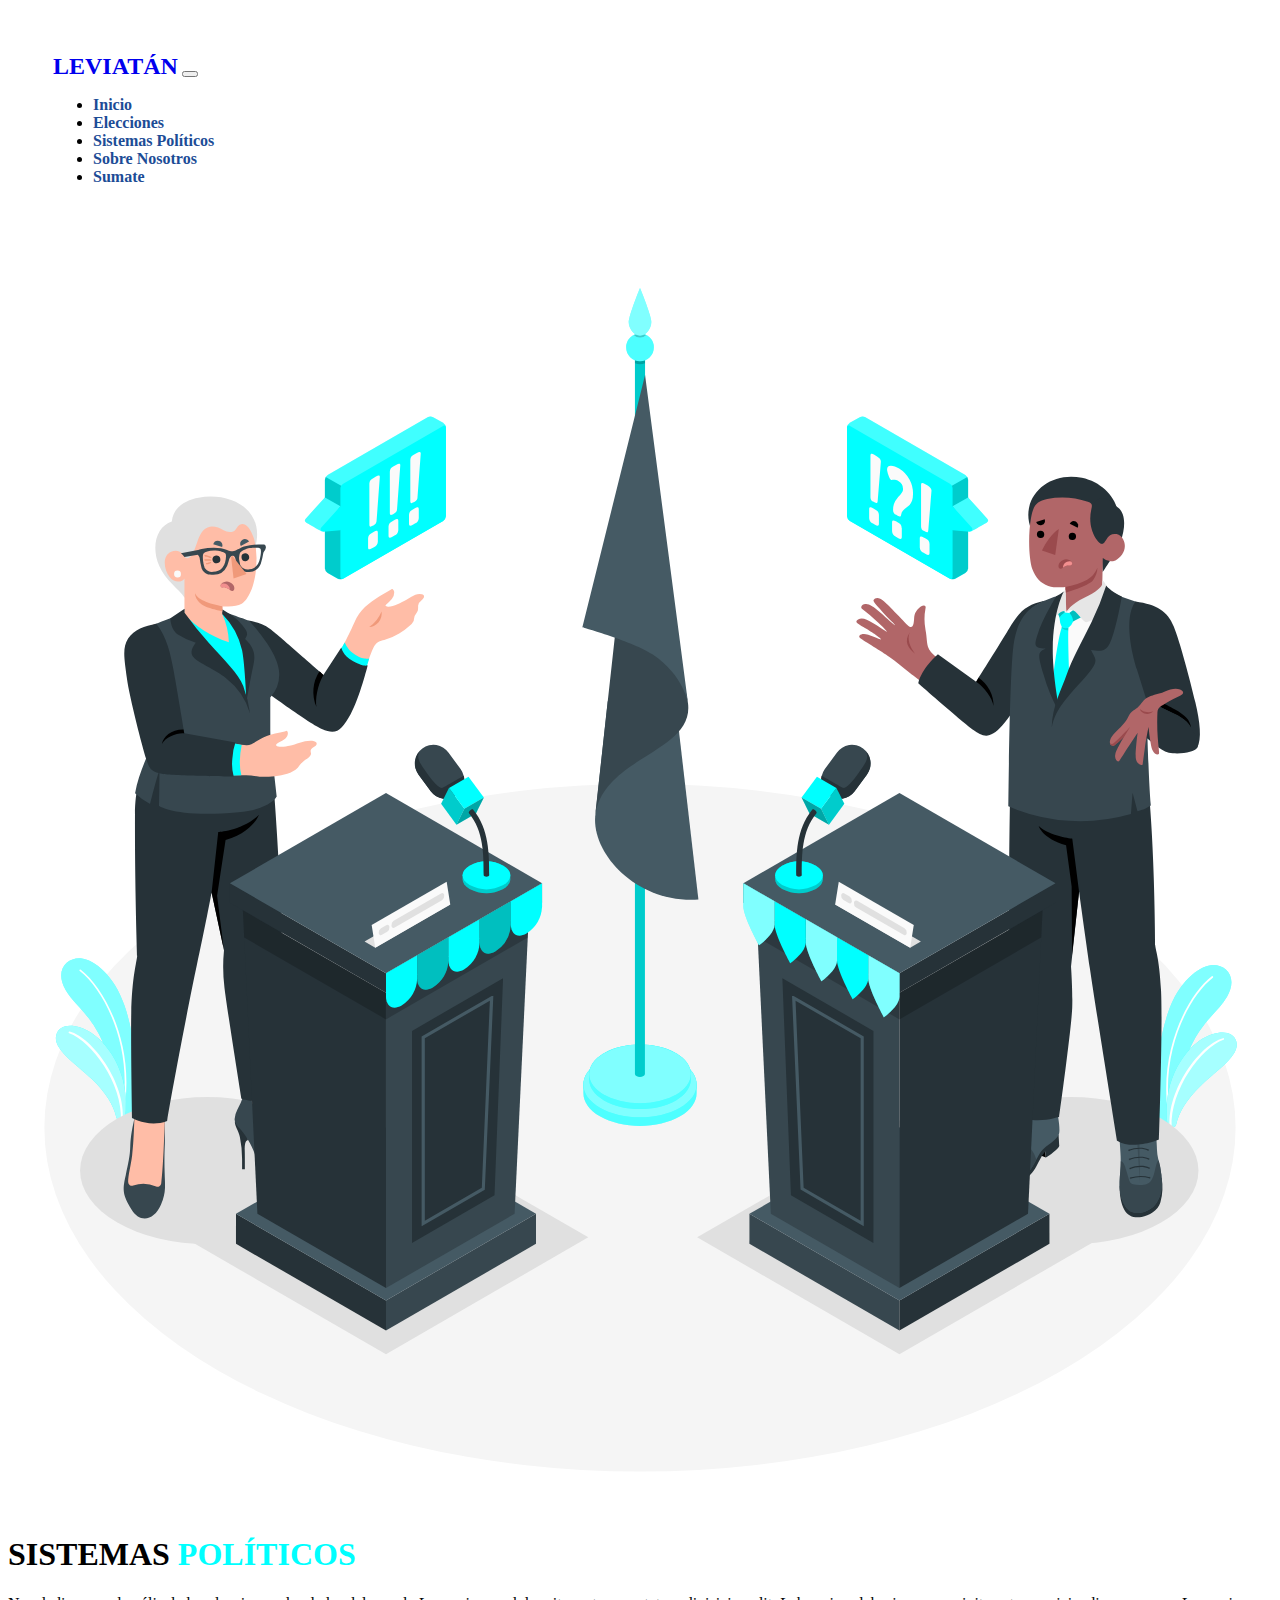
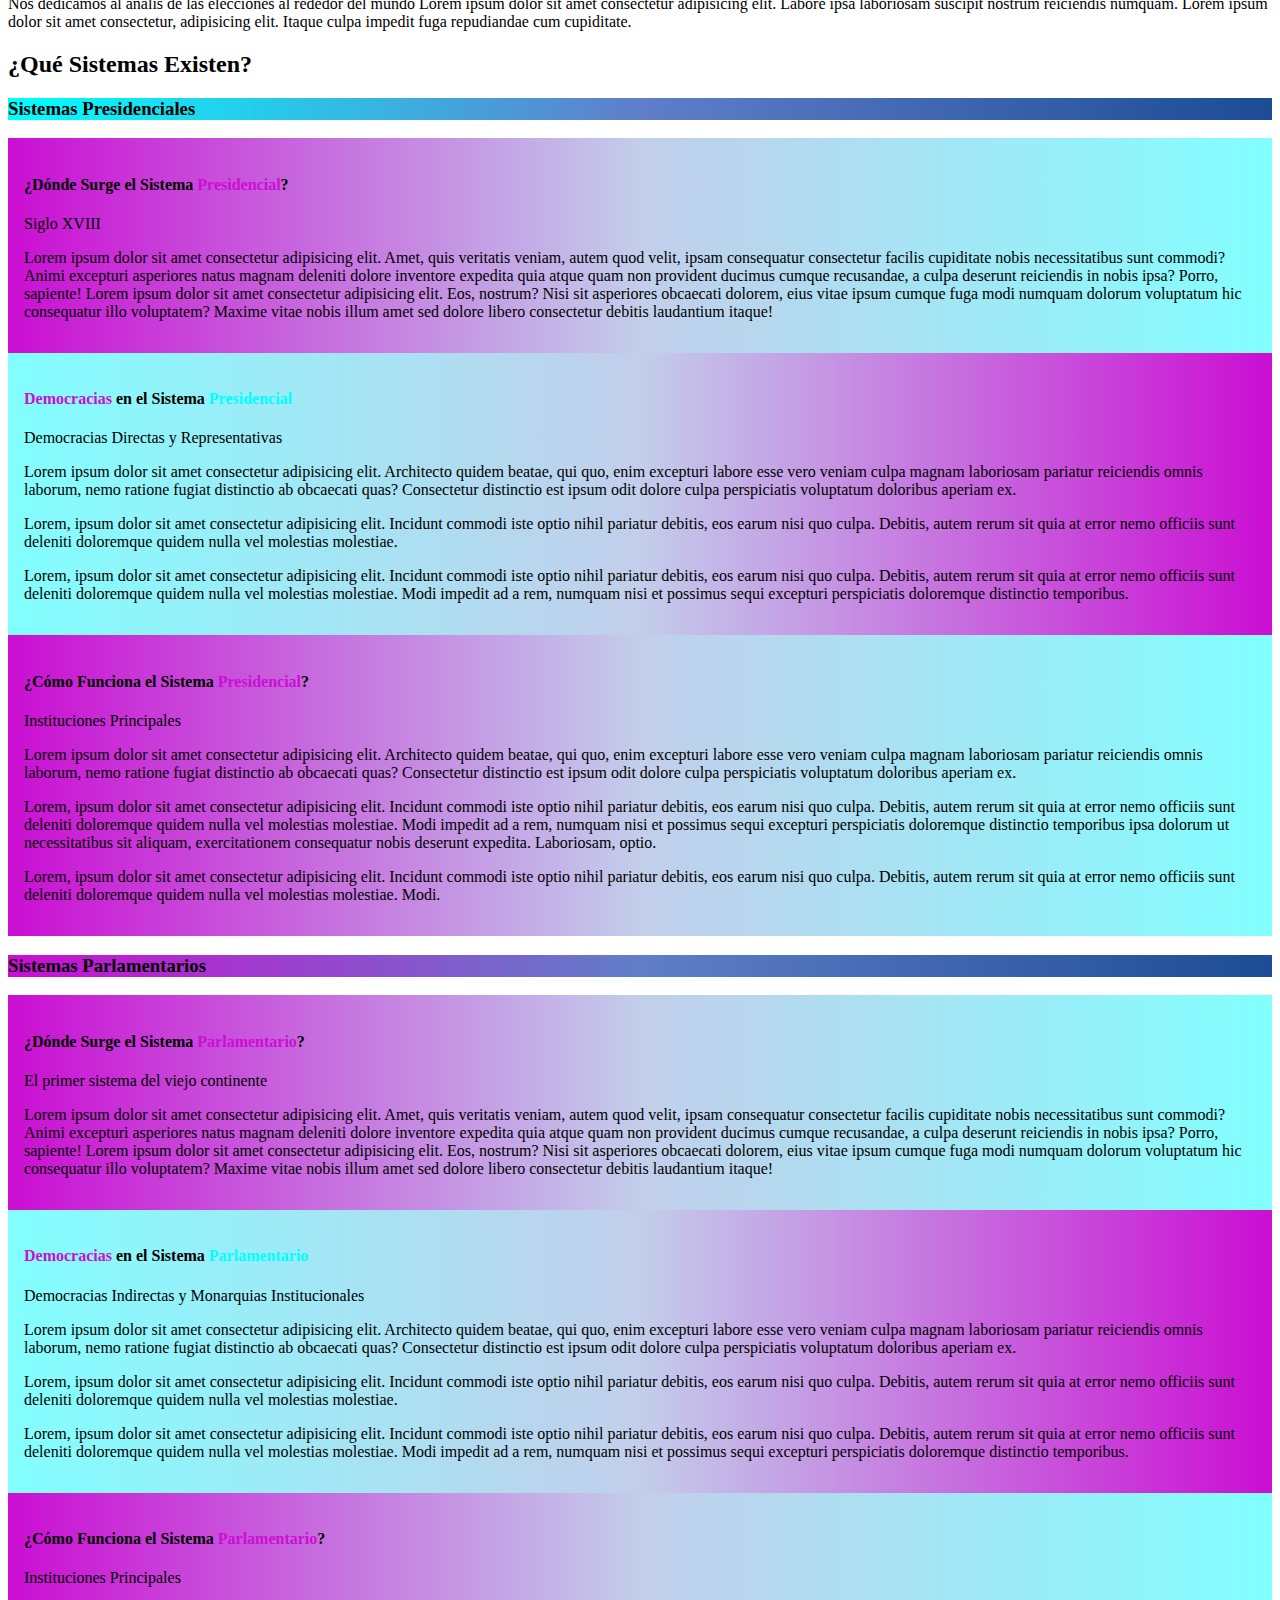
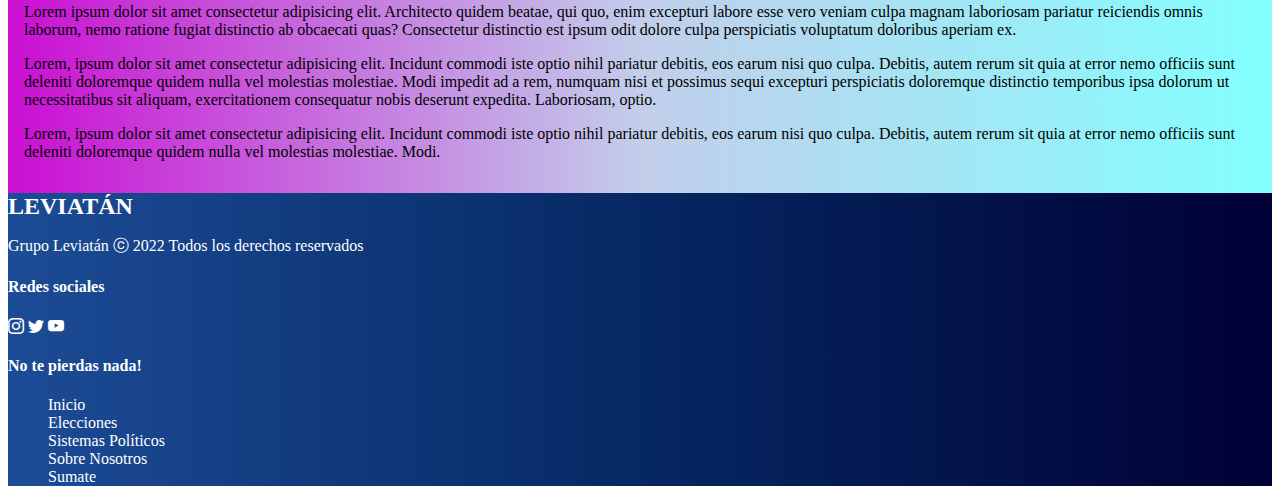
<file: pages/sistemaspoliticos.html>
<!DOCTYPE html>
<html lang="en">
    <head>
        <meta charset="UTF-8">
        <meta http-equiv="X-UA-Compatible" content="IE=edge">
        <meta name="viewport" content="width=device-width, initial-scale=1.0">
        <link rel="preconnect" href="https://fonts.googleapis.com">
        <link rel="preconnect" href="https://fonts.gstatic.com" crossorigin>
        <link href="https://fonts.googleapis.com/css2?family=Sawarabi+Gothic&display=swap" rel="stylesheet"> 
        <!-- bootstrap -->
        <link href="https://cdn.jsdelivr.net/npm/bootstrap@5.2.1/dist/css/bootstrap.min.css" rel="stylesheet" integrity="sha384-iYQeCzEYFbKjA/T2uDLTpkwGzCiq6soy8tYaI1GyVh/UjpbCx/TYkiZhlZB6+fzT" crossorigin="anonymous">
        <!-- bootstrap icons -->
        <link rel="stylesheet" href="https://cdn.jsdelivr.net/npm/bootstrap-icons@1.9.1/font/bootstrap-icons.css">
        <!-- aos library -->
        <link href="https://unpkg.com/aos@2.3.1/dist/aos.css" rel="stylesheet">
        <!-- css nativo -->
        <link rel="stylesheet" href="../styles/styles.css">
        <title>Grupo Leviatán</title>
    </head>
    <body>
        <header class="navbar navbar-expand-lg border-bottom">
            <div class="container">
                <a class="navbar-brand texto-logo" href="../index.html">LEVIATÁN</a>
                <button class="navbar-toggler" type="button" data-bs-toggle="collapse" data-bs-target="#navbarNavDropdown" aria-controls="navbarNavDropdown" aria-expanded="false" aria-label="Toggle navigation">
                <span class="navbar-toggler-icon"></span>
                </button>
                <nav class="collapse navbar-collapse justify-content-end" id="navbarNavDropdown">
                    <ul class="navbar-nav">
                        <li class="nav-item">
                            <a class="nav-link" href="../index.html">Inicio</a>
                        </li>
                        <li class="nav-item">
                            <a class="nav-link" href="./elecciones.html">Elecciones</a>
                        </li>
                        <li class="nav-item">
                            <a class="nav-link" href="#">Sistemas Políticos</a>
                        </li>
                        <li class="nav-item">
                            <a class="nav-link" href="./sobrenosotros.html">Sobre Nosotros</a>
                        </li>
                        <li class="nav-item">
                            <a class="nav-link" href="./sumate.html">Sumate</a>
                        </li>
                    </ul>
                </nav>
            </div>
        </header>
    <main>
        <!----------- Portada ----------->
        <section class="container pt-3 pb-5">
            <div class="row">
                <div class="col-12 col-lg-6">
                    <img src="../assets/sistema-politico-uno.svg" alt="politicos debatiendo" class="w-100">
                </div>
                <div class="col-12 col-lg-6 order-lg-first d-flex flex-column justify-content-center">
                    <h1 class="text-center text-lg-start display-1 fw-bold pt-3">SISTEMAS <span class="titulo-destacado-alt">POLÍTICOS</span></h1>
                    <p class="text-center text-lg-start">Nos dedicamos al anális de las elecciones al rededor del mundo Lorem ipsum dolor sit amet consectetur adipisicing elit. Labore ipsa laboriosam suscipit nostrum reiciendis numquam. Lorem ipsum dolor sit amet consectetur, adipisicing elit. Itaque culpa impedit fuga repudiandae cum cupiditate.</p>                                      
                </div>
            </div>
        </section>

        <h2 class="d-flex justify-content-center pt-5 pb-3">¿Qué Sistemas Existen?</h2>
        <section class="container-fluid p-3 background">
            <h3 class="d-flex justify-content-center p-3 text-white fw-bold">Sistemas Presidenciales</h3>
        </section>

        <section class="container p-3">
            <div class="row d-flex justify-content-between p-5">
                <!--------- Dónde Surge --------->
                <div class="col-12 col-lg-10 border shadow p-4 mb-5 zoom background--cuatro">
                    <h4 class="fw-semibold fs-1">¿Dónde Surge el Sistema <span class="titulo-destacado fw-semibold">Presidencial</span>?</h4>
                    <span class="text-white">Siglo XVIII</span>
                    <p class="border-top fs-5">Lorem ipsum dolor sit amet consectetur adipisicing elit. Amet, quis veritatis veniam, autem quod velit, ipsam consequatur consectetur facilis cupiditate nobis necessitatibus sunt commodi? Animi excepturi asperiores natus magnam deleniti dolore inventore expedita quia atque quam non provident ducimus cumque recusandae, a culpa deserunt reiciendis in nobis ipsa? Porro, sapiente! Lorem ipsum dolor sit amet consectetur adipisicing elit. Eos, nostrum? Nisi sit asperiores obcaecati dolorem, eius vitae ipsum cumque fuga modi numquam dolorum voluptatum hic consequatur illo voluptatem? Maxime vitae nobis illum amet sed dolore libero consectetur debitis laudantium itaque!</p>
                </div>
                <!--------- Democracias --------->
                <div class="col-12 col-lg-10 border shadow p-3 mt-5 mb-5 zoom background--cuatro--alt">
                    <h4 class="fw-semibold fs-1"><span class="titulo-destacado">Democracias </span>en el Sistema <span class="titulo-destacado-alt fw-semibold">Presidencial</span></h4>
                    <span>Democracias Directas y Representativas</span>
                    <p class="border-top fs-5">Lorem ipsum dolor sit amet consectetur adipisicing elit. Architecto quidem beatae, qui quo, enim excepturi labore esse vero veniam culpa magnam laboriosam pariatur reiciendis omnis laborum, nemo ratione fugiat distinctio ab obcaecati quas? Consectetur distinctio est ipsum odit dolore culpa perspiciatis voluptatum doloribus aperiam ex.</p>
                    <p class="fs-5">Lorem, ipsum dolor sit amet consectetur adipisicing elit. Incidunt commodi iste optio nihil pariatur debitis, eos earum nisi quo culpa. Debitis, autem rerum sit quia at error nemo officiis sunt deleniti doloremque quidem nulla vel molestias molestiae.</p>
                    <p class="fs-5">Lorem, ipsum dolor sit amet consectetur adipisicing elit. Incidunt commodi iste optio nihil pariatur debitis, eos earum nisi quo culpa. Debitis, autem rerum sit quia at error nemo officiis sunt deleniti doloremque quidem nulla vel molestias molestiae. Modi impedit ad a rem, numquam nisi et possimus sequi excepturi perspiciatis doloremque distinctio temporibus.</p>
                </div>
                <!--------- Cómo Funcionan --------->
                <div class="col-12 col-lg-10 border shadow p-3 mt-5 mb-5 zoom background--cuatro">
                    <h4 class="fw-semibold fs-1">¿Cómo Funciona el Sistema <span class="titulo-destacado fw-semibold">Presidencial</span>?</h4>
                    <span class="text-white">Instituciones Principales</span>
                    <p class="border-top fs-5">Lorem ipsum dolor sit amet consectetur adipisicing elit. Architecto quidem beatae, qui quo, enim excepturi labore esse vero veniam culpa magnam laboriosam pariatur reiciendis omnis laborum, nemo ratione fugiat distinctio ab obcaecati quas? Consectetur distinctio est ipsum odit dolore culpa perspiciatis voluptatum doloribus aperiam ex.</p>
                    <p class="fs-5">Lorem, ipsum dolor sit amet consectetur adipisicing elit. Incidunt commodi iste optio nihil pariatur debitis, eos earum nisi quo culpa. Debitis, autem rerum sit quia at error nemo officiis sunt deleniti doloremque quidem nulla vel molestias molestiae. Modi impedit ad a rem, numquam nisi et possimus sequi excepturi perspiciatis doloremque distinctio temporibus ipsa dolorum ut necessitatibus sit aliquam, exercitationem consequatur nobis deserunt expedita. Laboriosam, optio.</p>
                    <p class="fs-5">Lorem, ipsum dolor sit amet consectetur adipisicing elit. Incidunt commodi iste optio nihil pariatur debitis, eos earum nisi quo culpa. Debitis, autem rerum sit quia at error nemo officiis sunt deleniti doloremque quidem nulla vel molestias molestiae. Modi.</p>
                </div>
        </section>
        <!------------- Sistemas Parlamentarios  ------------------>
        <section class="container-fluid p-3 background--dos">
            <h3 class="d-flex justify-content-center p-3 text-white fw-bold">Sistemas Parlamentarios</h3>
        </section>

        <section class="container p-3">
            <div class="row d-flex justify-content-between p-5">
                <!--------- Dónde Surge --------->
                <div class="col-12 col-lg-10 border shadow p-4 mb-5 zoom background--cuatro">
                    <h4 class="fw-semibold fs-1">¿Dónde Surge el Sistema <span class="titulo-destacado fw-semibold">Parlamentario</span>?</h4>
                    <span class="text-white">El primer sistema del viejo continente</span>
                    <p class="border-top fs-5">Lorem ipsum dolor sit amet consectetur adipisicing elit. Amet, quis veritatis veniam, autem quod velit, ipsam consequatur consectetur facilis cupiditate nobis necessitatibus sunt commodi? Animi excepturi asperiores natus magnam deleniti dolore inventore expedita quia atque quam non provident ducimus cumque recusandae, a culpa deserunt reiciendis in nobis ipsa? Porro, sapiente! Lorem ipsum dolor sit amet consectetur adipisicing elit. Eos, nostrum? Nisi sit asperiores obcaecati dolorem, eius vitae ipsum cumque fuga modi numquam dolorum voluptatum hic consequatur illo voluptatem? Maxime vitae nobis illum amet sed dolore libero consectetur debitis laudantium itaque!</p>
                </div>
                <!--------- Democracias --------->
                <div class="col-12 col-lg-10 border shadow p-3 mt-5 mb-5 zoom background--cuatro--alt">
                    <h4 class="fw-semibold fs-1"><span class="titulo-destacado">Democracias </span>en el Sistema <span class="titulo-destacado-alt fw-semibold">Parlamentario</span></h4>
                    <span>Democracias Indirectas y Monarquias Institucionales</span>
                    <p class="border-top fs-5">Lorem ipsum dolor sit amet consectetur adipisicing elit. Architecto quidem beatae, qui quo, enim excepturi labore esse vero veniam culpa magnam laboriosam pariatur reiciendis omnis laborum, nemo ratione fugiat distinctio ab obcaecati quas? Consectetur distinctio est ipsum odit dolore culpa perspiciatis voluptatum doloribus aperiam ex.</p>
                    <p class="fs-5">Lorem, ipsum dolor sit amet consectetur adipisicing elit. Incidunt commodi iste optio nihil pariatur debitis, eos earum nisi quo culpa. Debitis, autem rerum sit quia at error nemo officiis sunt deleniti doloremque quidem nulla vel molestias molestiae.</p>
                    <p class="fs-5">Lorem, ipsum dolor sit amet consectetur adipisicing elit. Incidunt commodi iste optio nihil pariatur debitis, eos earum nisi quo culpa. Debitis, autem rerum sit quia at error nemo officiis sunt deleniti doloremque quidem nulla vel molestias molestiae. Modi impedit ad a rem, numquam nisi et possimus sequi excepturi perspiciatis doloremque distinctio temporibus.</p>
                </div>
                <!--------- Cómo Funcionan --------->
                <div class="col-12 col-lg-10 border shadow p-3 mt-5 mb-5 zoom background--cuatro">
                    <h4 class="fw-semibold fs-1">¿Cómo Funciona el Sistema <span class="titulo-destacado fw-semibold">Parlamentario</span>?</h4>
                    <span class="text-white">Instituciones Principales</span>
                    <p class="border-top fs-5">Lorem ipsum dolor sit amet consectetur adipisicing elit. Architecto quidem beatae, qui quo, enim excepturi labore esse vero veniam culpa magnam laboriosam pariatur reiciendis omnis laborum, nemo ratione fugiat distinctio ab obcaecati quas? Consectetur distinctio est ipsum odit dolore culpa perspiciatis voluptatum doloribus aperiam ex.</p>
                    <p class="fs-5">Lorem, ipsum dolor sit amet consectetur adipisicing elit. Incidunt commodi iste optio nihil pariatur debitis, eos earum nisi quo culpa. Debitis, autem rerum sit quia at error nemo officiis sunt deleniti doloremque quidem nulla vel molestias molestiae. Modi impedit ad a rem, numquam nisi et possimus sequi excepturi perspiciatis doloremque distinctio temporibus ipsa dolorum ut necessitatibus sit aliquam, exercitationem consequatur nobis deserunt expedita. Laboriosam, optio.</p>
                    <p class="fs-5">Lorem, ipsum dolor sit amet consectetur adipisicing elit. Incidunt commodi iste optio nihil pariatur debitis, eos earum nisi quo culpa. Debitis, autem rerum sit quia at error nemo officiis sunt deleniti doloremque quidem nulla vel molestias molestiae. Modi.</p>
                </div>
        </section>
    
        </main>
        
        <!------------- Footer ------------->
        <footer class="container-fluid background--tres texto-footer p-4">
            <div class="container">
                <div class="row d-flex justify-content-between">
                    <div class="d-flex flex-column align-items-center col-lg-3 align-items-lg-start">
                        <a href="../index.html" class="texto-logo texto-logo--footer texto-footer">LEVIATÁN</a>
                        <p class="fs-6">Grupo Leviatán ⓒ 2022 Todos los derechos reservados</p>
                    </div>
                    <div class="col-lg-3">
                        <h4 class="d-flex justify-content-center">Redes sociales</h4>
                        <div class="d-flex justify-content-around fs-2">
                            <a class="bi bi-instagram"></a>
                            <a class="bi bi-twitter"></a>
                            <a class="bi bi-youtube"></a>
                        </div> 
                    </div>
                    <div class="col-lg-3">
                        <h4>No te pierdas nada!</h4>
                        <ul class="list-footer">
                            <li>
                                <a href="../index.html" class="a-footer">Inicio</a>
                            </li>
                            <li>
                                <a href="./elecciones.html" class="a-footer">Elecciones</a>
                            </li>
                            <li>
                                <a href="#" class="a-footer">Sistemas Políticos</a>
                            </li>
                            <li>
                                <a href="./sobrenosotros.html" class="a-footer">Sobre Nosotros</a>
                            </li>
                            <li>
                                <a href="./sumate.html" class="a-footer">Sumate</a>
                            </li>
                        </ul>
                    </div>

                </div>

            </div>
            

        </footer>

        <script src="https://cdn.jsdelivr.net/npm/bootstrap@5.2.1/dist/js/bootstrap.bundle.min.js" integrity="sha384-u1OknCvxWvY5kfmNBILK2hRnQC3Pr17a+RTT6rIHI7NnikvbZlHgTPOOmMi466C8" crossorigin="anonymous"></script>
        <script src="https://unpkg.com/aos@2.3.1/dist/aos.js"></script>
        <script>
            AOS.init();
        </script>
    </body>
</html>
</file>
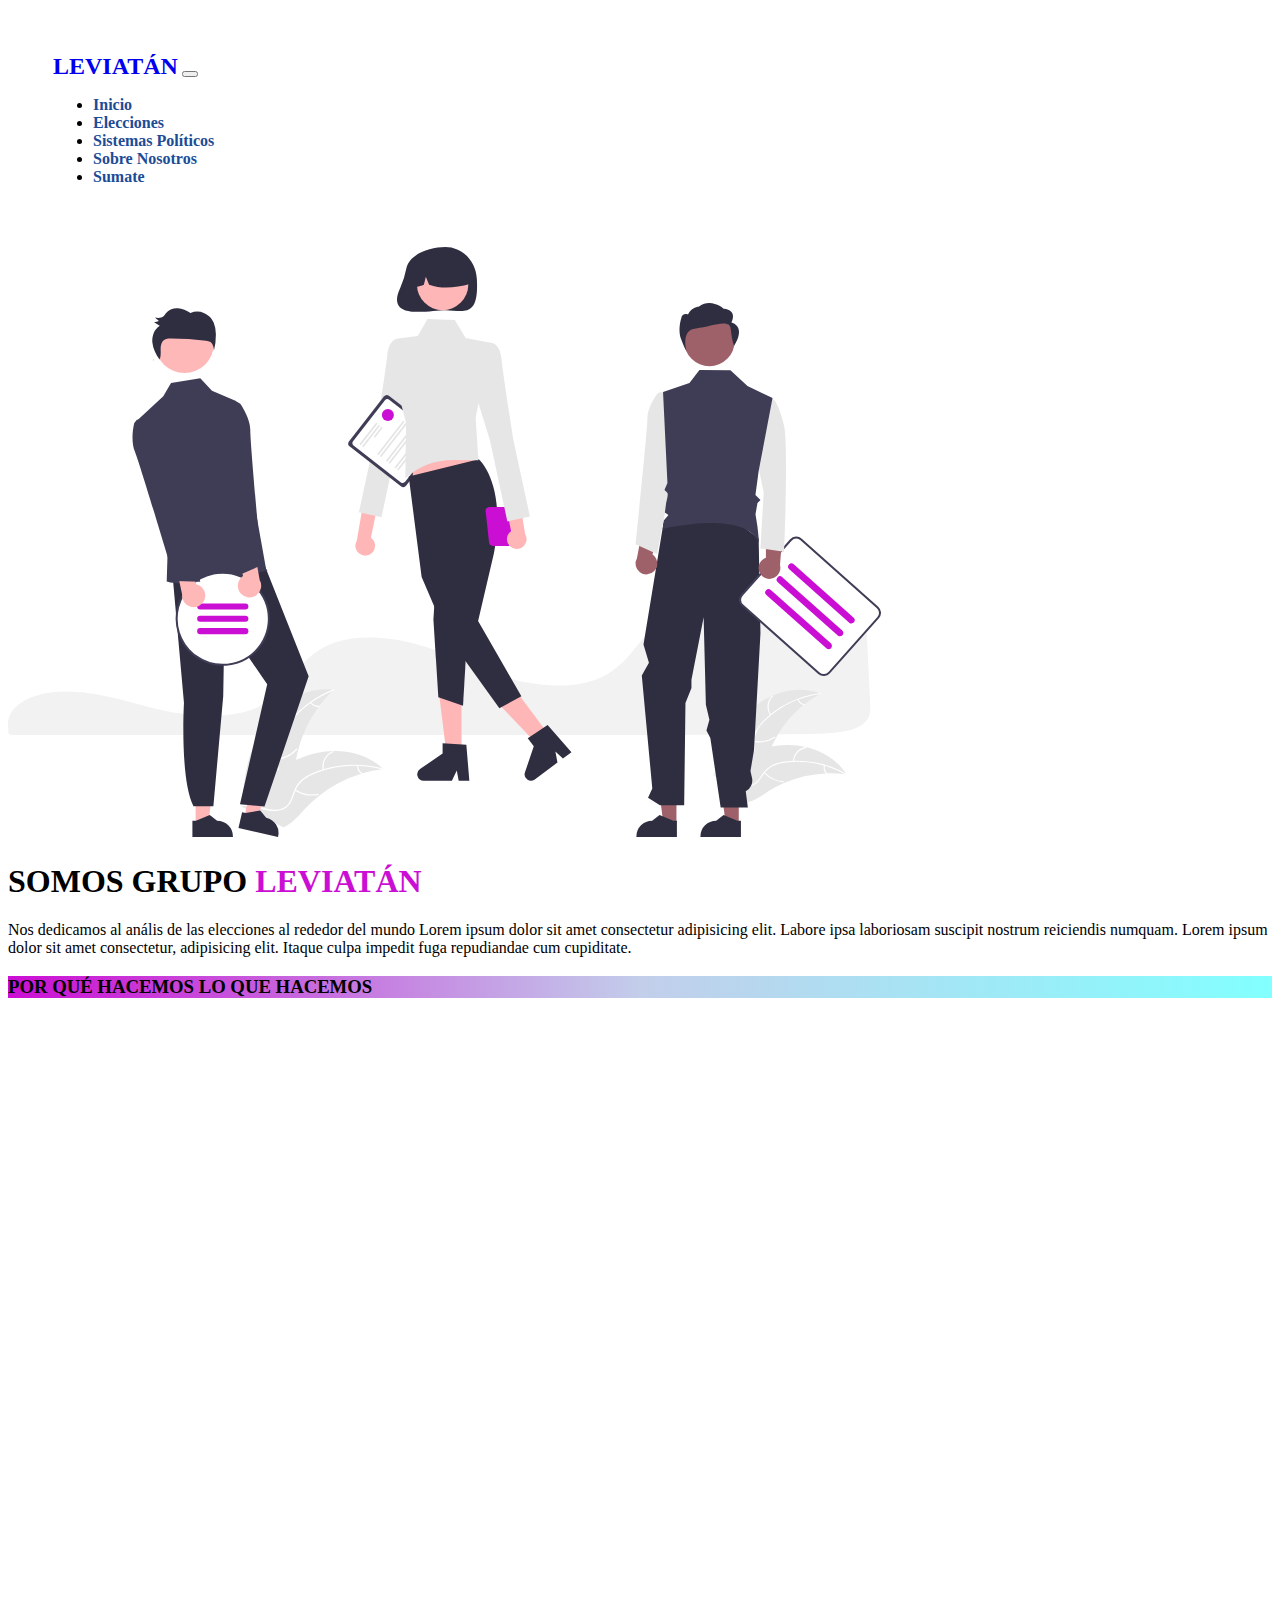
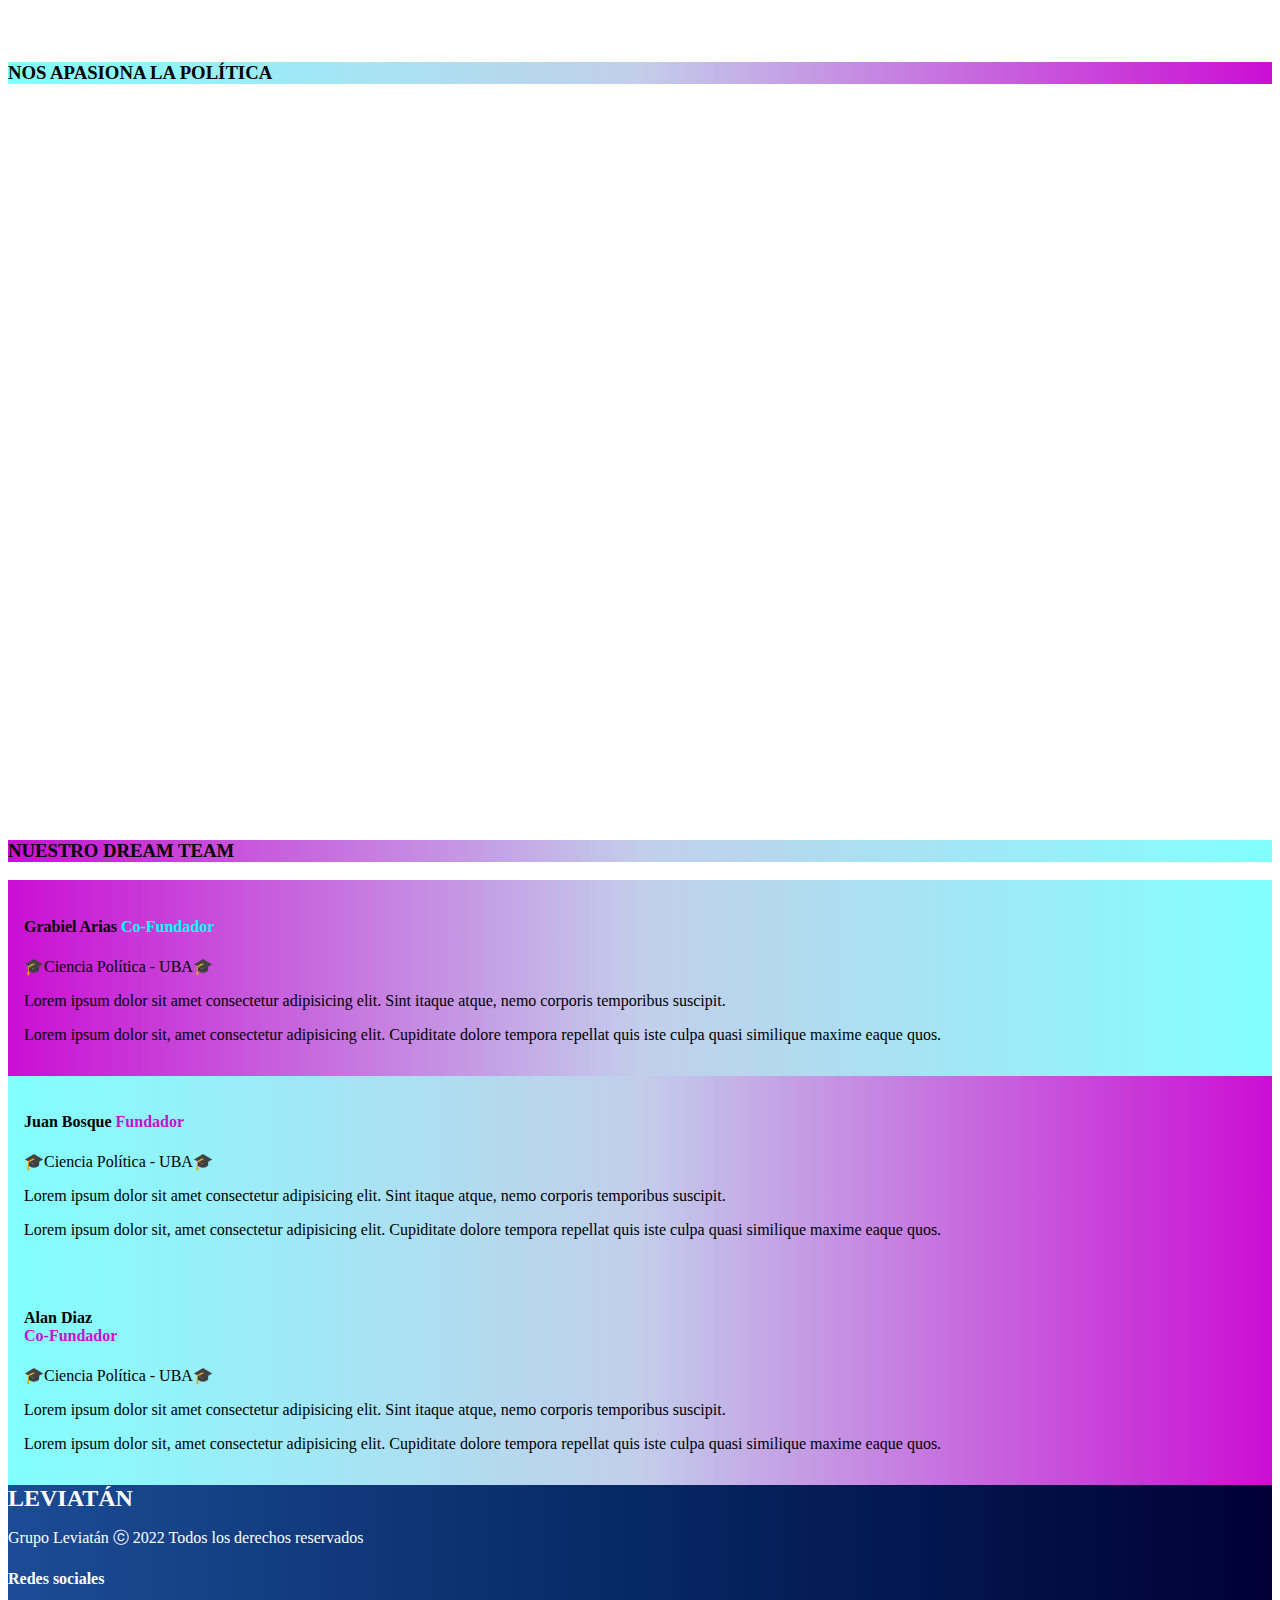
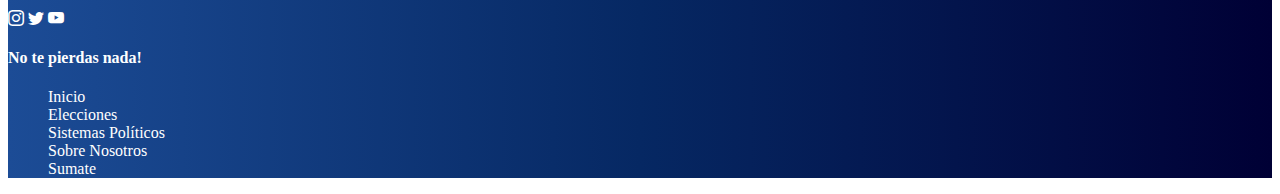
<file: pages/sobrenosotros.html>
<!DOCTYPE html>
<html lang="en">
    <head>
        <meta charset="UTF-8">
        <meta http-equiv="X-UA-Compatible" content="IE=edge">
        <meta name="viewport" content="width=device-width, initial-scale=1.0">
        <link rel="preconnect" href="https://fonts.googleapis.com">
        <link rel="preconnect" href="https://fonts.gstatic.com" crossorigin>
        <link href="https://fonts.googleapis.com/css2?family=Sawarabi+Gothic&display=swap" rel="stylesheet"> 
        <!-- bootstrap -->
        <link href="https://cdn.jsdelivr.net/npm/bootstrap@5.2.1/dist/css/bootstrap.min.css" rel="stylesheet" integrity="sha384-iYQeCzEYFbKjA/T2uDLTpkwGzCiq6soy8tYaI1GyVh/UjpbCx/TYkiZhlZB6+fzT" crossorigin="anonymous">
        <!-- bootstrap icons -->
        <link rel="stylesheet" href="https://cdn.jsdelivr.net/npm/bootstrap-icons@1.9.1/font/bootstrap-icons.css">
        <!-- aos library -->
        <link href="https://unpkg.com/aos@2.3.1/dist/aos.css" rel="stylesheet">
        <!-- css nativo -->
        <link rel="stylesheet" href="../styles/styles.css">
        <title>Grupo Leviatán - Sobre Nosotros</title>
    </head>
    <body>
        <!----------- Header ----------->
        <header class="navbar navbar-expand-lg border-bottom">
            <div class="container">
                <a class="navbar-brand texto-logo" href="../index.html">LEVIATÁN</a>
                <button class="navbar-toggler" type="button" data-bs-toggle="collapse" data-bs-target="#navbarNavDropdown" aria-controls="navbarNavDropdown" aria-expanded="false" aria-label="Toggle navigation">
                <span class="navbar-toggler-icon"></span>
                </button>
                <nav class="collapse navbar-collapse justify-content-end" id="navbarNavDropdown">
                    <ul class="navbar-nav">
                        <li class="nav-item">
                        <a class="nav-link" href="../index.html">Inicio</a>
                        </li>
                        <li class="nav-item">
                        <a class="nav-link" href="./elecciones.html">Elecciones</a>
                        </li>
                        <li class="nav-item">
                        <a class="nav-link" href="./sistemaspoliticos.html">Sistemas Políticos</a>
                        </li>
                        <li class="nav-item">
                        <a class="nav-link" href="#">Sobre Nosotros</a>
                        </li>
                        <li class="nav-item">
                        <a class="nav-link" href="./sumate.html">Sumate</a>
                        </li>
                    </ul>
                </nav>
            </div>
        </header>

        <main>
            <!------------ Portada Sobre Nosotros ------------>
            <section class="container pt-3 pb-5">
                <div class="row">
                    <div class="col-12 col-lg-6">
                        <img src="../assets/sobre-nosotros.svg" alt="equipo de personas" class="w-100">
                    </div>
                    <div class="col-12 col-lg-6 order-lg-first d-flex flex-column justify-content-center">
                        <h1 class="text-center text-lg-start display-1 fw-bold pt-3">SOMOS GRUPO <span class="titulo-destacado">LEVIATÁN</span></h1>
                        <p class="text-center text-lg-start">Nos dedicamos al anális de las elecciones al rededor del mundo Lorem ipsum dolor sit amet consectetur adipisicing elit. Labore ipsa laboriosam suscipit nostrum reiciendis numquam. Lorem ipsum dolor sit amet consectetur, adipisicing elit. Itaque culpa impedit fuga repudiandae cum cupiditate.</p>
                    </div>
                </div>
            </section>
            <!-------------- Primera Sección ---------------->
            <section class="container-fluid p-3 background--cuatro">
                <h3 class="d-flex justify-content-center p-3 text-black fw-bold">POR QUÉ HACEMOS LO QUE HACEMOS</h3>
            </section>
            <div data-aos="fade-right" class="p-3 pb-4">
                <section class="container shadow p-4 background--dos" >
                    <div class="row"> 
                        <div class="col-12 col-lg-8">
                            <h3 class="display-5 p-1 text-white fw-semibold">Somos estudiantes de Ciencia Política</h3>
                            <p class="p-3 d-flex justify-content-start text-white">Lorem ipsum dolor sit amet consectetur adipisicing elit. Aspernatur in laborum unde quae reprehenderit officiis? Blanditiis odio dolore numquam provident minus explicabo similique. Magni corporis impedit odit nostrum eius laborum modi praesentium dignissimos autem. Nihil.</p>
                            <a href="#" class="boton">Ver más</a>
                        </div>
                        
                        <div class="col-lg-4 d-none d-lg-inline-block">
                            <img src="../assets/estudiantes-de-cp.svg" alt="newsletter" class="w-100">
                        </div>
                    </div>
                </section>
            </div>
            <!-------------- Segunda Sección ---------------->
            <section class="container-fluid p-3 background--cuatro--alt">
                <h3 class="d-flex justify-content-center p-3 text-black fw-bold">NOS APASIONA LA POLÍTICA</h3>
            </section>
            <div data-aos="fade-right" class="p-3 pb-4">
                <section class="container shadow p-4 background" >
                    <div class="row"> 
                        <div class="col-12 col-lg-8">
                            <h3 class="display-5 p-1 text-white fw-semibold">Especialistas en Relaciones Internacionales</h3>
                            <p class="p-3 d-flex justify-content-start text-white">Lorem ipsum dolor sit amet consectetur adipisicing elit. Aspernatur in laborum unde quae reprehenderit officiis? Blanditiis odio dolore numquam provident minus explicabo similique. Magni corporis impedit odit nostrum eius laborum modi praesentium dignissimos autem. Nihil.</p>
                            <a href="#" class="boton">Ver más</a>
                        </div>
                        
                        <div class="col-lg-4 d-none d-lg-inline-block">
                            <img src="../assets/politica-internacional.svg" alt="newsletter" class="w-100">
                        </div>
                    </div>
                </section>
            </div>
            <!-------------- Tercera Sección ---------------->
            <section class="container-fluid p-3 background--cuatro">
                <h3 class="d-flex justify-content-center p-3 text-black fw-bold">NUESTRO DREAM TEAM</h3>
            </section>
            <section class="container p-3">
                <div class="row d-flex justify-content-lg-between p-5">
                    <!--------- Carta Co-Fund --------->
                    <div class="col-12 col-lg-3 border shadow p-4 mb-5 zoom background--cuatro">
                        <h4 class="fw-semibold fs-1">Grabiel Arias <span class="titulo-destacado-alt fw-semibold">Co-Fundador</span></h4>
                        <span>🎓Ciencia Política - UBA🎓</span>
                        <p class="border-top fs-5"> Lorem ipsum dolor sit amet consectetur adipisicing elit. Sint itaque atque, nemo corporis temporibus suscipit.
                        </p>
                        <p class="fs-5">Lorem ipsum dolor sit, amet consectetur adipisicing elit. Cupiditate dolore tempora repellat quis iste culpa quasi similique maxime eaque quos.</p>
                    </div>
                    <!--------- Carta Fund --------->
                    <div class="col-12 col-lg-3 border shadow p-4 mb-5 zoom background--cuatro--alt">
                        <h4 class="fw-semibold fs-1">Juan Bosque <span class="titulo-destacado fw-semibold">Fundador</span></h4>
                        <span>🎓Ciencia Política - UBA🎓</span>
                        <p class="border-top fs-5"> Lorem ipsum dolor sit amet consectetur adipisicing elit. Sint itaque atque, nemo corporis temporibus suscipit.
                        </p>
                        <p class="fs-5">Lorem ipsum dolor sit, amet consectetur adipisicing elit. Cupiditate dolore tempora repellat quis iste culpa quasi similique maxime eaque quos.</p>
                    </div>
                    <!--------- Carta Co-Fund --------->
                    <div class="col-12 col-lg-3 border shadow p-4 mb-5 zoom background--cuatro--alt">
                        <h4 class="fw-semibold fs-1">Alan Diaz <br> <span class="titulo-destacado fw-semibold">Co-Fundador</span></h4>
                        <span>🎓Ciencia Política - UBA🎓</span>
                        <p class="border-top fs-5"> Lorem ipsum dolor sit amet consectetur adipisicing elit. Sint itaque atque, nemo corporis temporibus suscipit.
                        </p>
                        <p class="fs-5">Lorem ipsum dolor sit, amet consectetur adipisicing elit. Cupiditate dolore tempora repellat quis iste culpa quasi similique maxime eaque quos.</p>
                    </div>
                </div>
            </section>

        </main>

        <!------------- Footer ------------->
        <footer class="container-fluid background--tres texto-footer p-4">
            <div class="container">
                <div class="row d-flex justify-content-between">
                    <div class="d-flex flex-column align-items-center col-lg-3 align-items-lg-start">
                        <a href="../index.html" class="texto-logo texto-logo--footer texto-footer">LEVIATÁN</a>
                        <p class="fs-6">Grupo Leviatán ⓒ 2022 Todos los derechos reservados</p>
                    </div>
                    <div class="col-lg-3">
                        <h4 class="d-flex justify-content-center">Redes sociales</h4>
                        <div class="d-flex justify-content-around fs-2">
                            <a class="bi bi-instagram"></a>
                            <a class="bi bi-twitter"></a>
                            <a class="bi bi-youtube"></a>
                        </div> 
                    </div>
                    <div class="col-lg-3">
                        <h4>No te pierdas nada!</h4>
                        <ul class="list-footer">
                            <li>
                                <a href="../index.html" class="a-footer">Inicio</a>
                            </li>
                            <li>
                                <a href="./elecciones.html" class="a-footer">Elecciones</a>
                            </li>
                            <li>
                                <a href="./sistemaspoliticos.html" class="a-footer">Sistemas Políticos</a>
                            </li>
                            <li>
                                <a href="#" class="a-footer">Sobre Nosotros</a>
                            </li>
                            <li>
                                <a href="./sumate.html" class="a-footer">Sumate</a>
                            </li>
                        </ul>
                    </div>

                </div>

            </div>
        

        </footer>

        <script src="https://cdn.jsdelivr.net/npm/bootstrap@5.2.1/dist/js/bootstrap.bundle.min.js" integrity="sha384-u1OknCvxWvY5kfmNBILK2hRnQC3Pr17a+RTT6rIHI7NnikvbZlHgTPOOmMi466C8" crossorigin="anonymous"></script>
        <script src="https://unpkg.com/aos@2.3.1/dist/aos.js"></script>
        <script>
            AOS.init();
        </script>
    </body>
</html>
</file>
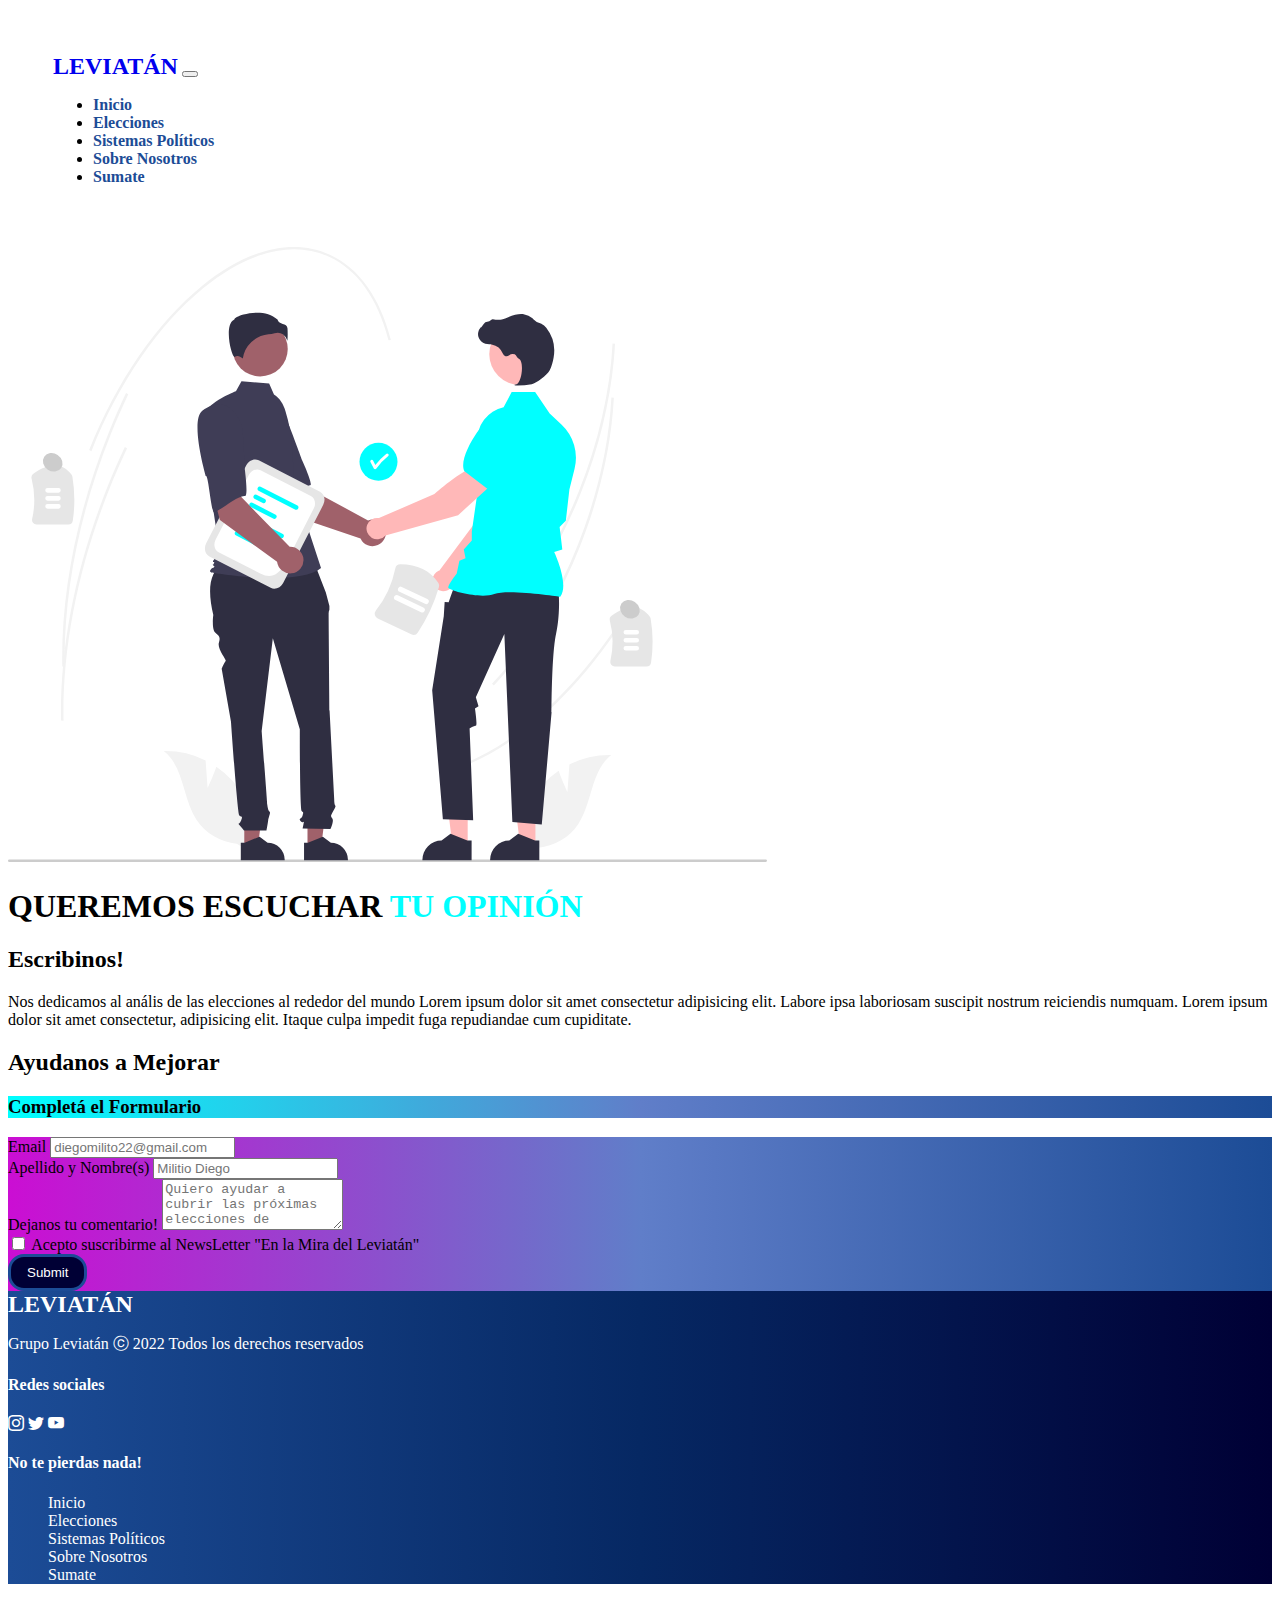
<file: pages/sumate.html>
<!DOCTYPE html>
<html lang="en">
    <head>
        <meta charset="UTF-8">
        <meta http-equiv="X-UA-Compatible" content="IE=edge">
        <meta name="viewport" content="width=device-width, initial-scale=1.0">
        <link rel="preconnect" href="https://fonts.googleapis.com">
        <link rel="preconnect" href="https://fonts.gstatic.com" crossorigin>
        <link href="https://fonts.googleapis.com/css2?family=Sawarabi+Gothic&display=swap" rel="stylesheet"> 
        <!-- bootstrap -->
        <link href="https://cdn.jsdelivr.net/npm/bootstrap@5.2.1/dist/css/bootstrap.min.css" rel="stylesheet" integrity="sha384-iYQeCzEYFbKjA/T2uDLTpkwGzCiq6soy8tYaI1GyVh/UjpbCx/TYkiZhlZB6+fzT" crossorigin="anonymous">
        <!-- bootstrap icons -->
        <link rel="stylesheet" href="https://cdn.jsdelivr.net/npm/bootstrap-icons@1.9.1/font/bootstrap-icons.css">
        <!-- aos library -->
        <link href="https://unpkg.com/aos@2.3.1/dist/aos.css" rel="stylesheet">
        <!-- css nativo -->
        <link rel="stylesheet" href="../styles/styles.css">
        <title>Grupo Leviatán</title>
    </head>
    <body>
        <header class="navbar navbar-expand-lg border-bottom">
            <div class="container">
                <a class="navbar-brand texto-logo" href="../index.html">LEVIATÁN</a>
                <button class="navbar-toggler" type="button" data-bs-toggle="collapse" data-bs-target="#navbarNavDropdown" aria-controls="navbarNavDropdown" aria-expanded="false" aria-label="Toggle navigation">
                <span class="navbar-toggler-icon"></span>
                </button>
                <nav class="collapse navbar-collapse justify-content-end" id="navbarNavDropdown">
                    <ul class="navbar-nav">
                        <li class="nav-item">
                            <a class="nav-link" href="../index.html">Inicio</a>
                        </li>
                        <li class="nav-item">
                            <a class="nav-link" href="./elecciones.html">Elecciones</a>
                        </li>
                        <li class="nav-item">
                            <a class="nav-link" href="./sistemaspoliticos.html">Sistemas Políticos</a>
                        </li>
                        <li class="nav-item">
                            <a class="nav-link" href="./sobrenosotros.html">Sobre Nosotros</a>
                        </li>
                        <li class="nav-item">
                            <a class="nav-link" href="#">Sumate</a>
                        </li>
                    </ul>
                </nav>
            </div>
        </header>
    <main>
        <!----------- Portada ----------->
        <section class="container pt-3 pb-5">
            <div class="row">
                <div class="col-12 col-lg-6">
                    <img src="../assets/trabajemos-juntos.svg" alt="politicos debatiendo" class="w-100">
                </div>
                <div class="col-12 col-lg-6 order-lg-first d-flex flex-column justify-content-center">
                    <h1 class="text-center text-lg-start display-1 fw-bold pt-3">QUEREMOS ESCUCHAR <span class="titulo-destacado-alt">TU OPINIÓN</span></h1>
                    <h2 class="text-center text-lg-start display-5 fw-semibold">Escribinos!</h2>
                    <p class="text-center text-lg-start">Nos dedicamos al anális de las elecciones al rededor del mundo Lorem ipsum dolor sit amet consectetur adipisicing elit. Labore ipsa laboriosam suscipit nostrum reiciendis numquam. Lorem ipsum dolor sit amet consectetur, adipisicing elit. Itaque culpa impedit fuga repudiandae cum cupiditate.</p>                                      
                </div>
            </div>
        </section>
        <!----------- 1ra Sección ----------->
        <h2 class="d-flex justify-content-center pt-5 pb-3">Ayudanos a Mejorar</h2>
        <section class="container-fluid p-3 background">
            <h3 class="d-flex justify-content-center p-3 text-white fw-bold">Completá el Formulario</h3>
        </section>
        <!-------------- Formulario ---------------->
        <section class="container-fluid container-lg p-3 mt-4 mb-4 background--dos shadow">
            <div class="row">
                    <form>
                        <div class="col-12 mb-3">
                            <label for="exampleInputEmail1" class="form-label text-white">Email</label>
                            <input type="email" class="form-control" id="exampleInputEmail1" placeholder="diegomilito22@gmail.com" aria-describedby="emailHelp">
                    
                        </div>
                        <div class="col-12 mb-3">
                            <label for="exampleInputPassword1" class="form-label text-white">Apellido y Nombre(s)</label>
                            <input type="text" class="form-control" id="exampleInputPassword1" placeholder="Militio Diego">
                        </div>
                        <div class="col-12 mb-3">
                            <label for="exampleFormControlTextarea1" class="form-label text-white">Dejanos tu comentario!</label>
                            <textarea class="form-control" id="exampleFormControlTextarea1" rows="3" placeholder="Quiero ayudar a cubrir las próximas elecciones de Brasil..."></textarea>
                        </div>
                        <div class="col-12 mb-3 form-check">
                            <input type="checkbox" class="form-check-input" id="exampleCheck1">
                            <label class="form-check-label text-white" for="exampleCheck1">Acepto suscribirme al NewsLetter "En la Mira del Leviatán"</label>
                        </div>
                        <button type="submit" class="boton--dos">Submit</button>
                    </form>


            </div>
            


        </section>

        
    
        </main>
        
        <!------------- Footer ------------->
        <footer class="container-fluid background--tres texto-footer p-4">
            <div class="container">
                <div class="row d-flex justify-content-between">
                    <div class="d-flex flex-column align-items-center col-lg-3 align-items-lg-start">
                        <a href="../index.html" class="texto-logo texto-logo--footer texto-footer">LEVIATÁN</a>
                        <p class="fs-6">Grupo Leviatán ⓒ 2022 Todos los derechos reservados</p>
                    </div>
                    <div class="col-lg-3">
                        <h4 class="d-flex justify-content-center">Redes sociales</h4>
                        <div class="d-flex justify-content-around fs-2">
                            <a class="bi bi-instagram"></a>
                            <a class="bi bi-twitter"></a>
                            <a class="bi bi-youtube"></a>
                        </div> 
                    </div>
                    <div class="col-lg-3">
                        <h4>No te pierdas nada!</h4>
                        <ul class="list-footer">
                            <li>
                                <a href="../index.html" class="a-footer">Inicio</a>
                            </li>
                            <li>
                                <a href="./elecciones.html" class="a-footer">Elecciones</a>
                            </li>
                            <li>
                                <a href="#" class="a-footer">Sistemas Políticos</a>
                            </li>
                            <li>
                                <a href="./sobrenosotros.html" class="a-footer">Sobre Nosotros</a>
                            </li>
                            <li>
                                <a href="#" class="a-footer">Sumate</a>
                            </li>
                        </ul>
                    </div>

                </div>

            </div>
            

        </footer>

        <script src="https://cdn.jsdelivr.net/npm/bootstrap@5.2.1/dist/js/bootstrap.bundle.min.js" integrity="sha384-u1OknCvxWvY5kfmNBILK2hRnQC3Pr17a+RTT6rIHI7NnikvbZlHgTPOOmMi466C8" crossorigin="anonymous"></script>
        <script src="https://unpkg.com/aos@2.3.1/dist/aos.js"></script>
        <script>
            AOS.init();
        </script>
    </body>
</html>
</file>
<file: styles/styles.css>
/* header */
.texto-logo {
    font-weight: 600;
    font-family:'sarawi ghotic';
    font-size: 1.5rem;
}
.font-alt {
    font-weight: 700;
    font-family: 'Playfair Display SC', serif;
}
.navbar {
    padding: 5vh;
}
.nav-link {
    color: #1c4c96;
    font-weight:600;
}
.nav-link:hover {
    color: #cb0ed3;
}
/* portada */
.titulo-destacado {
    color: #cb0ed3;
}
.titulo-destacado-alt {
    color: #00ffff;
}
a {
    text-decoration: none;
}

.boton {
    background-color: #000035;
    border-style: none;
    color: white;
    border-radius: 1rem;
    padding: 0.5rem 1rem;
    border: solid #1c4c96;
}
.boton:hover {
    background-color: #cb0ed3;
    color: white;
    border-style: none;
    border: solid #ea33f2;   
}
/* novedades */
.background {
    background: linear-gradient( to left, #1c4c96, #607ec9, #00ffff);
}
.background--dos {
    background: linear-gradient( to left, #1c4c96, #607ec9, #cb0ed3);
}
.background--tres {
    background: linear-gradient( to left, #000035, #062863, #1c4c96);
}
.background--cuatro {
    background: linear-gradient( to left, #00ffff7d, #607ec961, #cb0ed3 );
}
.background--cuatro--alt {
    background: linear-gradient( to right, #00ffff7d, #607ec961, #cb0ed3 );
}
.boton--dos {
    background-color: #000035;
    border-style: none;
    color: white;
    border-radius: 1rem;
    padding: 0.5rem 1rem;
    border: solid #1c4c96;
}
.boton--dos:hover {
    background-color:#00ffff;
    color: black;
    border-style: none;
    border: solid #607ec9;   
}
/* Proximas elecciones */
.carta-proximas-elecciones {
    width: 250px;
    height: 250px;
    border: solid black;
    border-radius: 1rem;
}
.titulo {
    color: white;
}
.titulo:hover {
    color: #cb0ed3;
}
.titulo--alt:hover {
    color: #00ffff;
}
/* footer */
.texto-footer {
    color: white;
}
.list-footer{
    list-style: none;
}
.a-footer {
    color: white;
}
.a-footer:hover {
    color: #00ffff;
}
.texto-logo--footer:hover {
    color: #00ffff;
}
.bi {
    color: white;
}
.bi:hover {
    color: #00ffff;
}

/* Animación de zoom */
.zoom {
    padding: 1rem;
    transition: transform .2s;
    margin: 0 auto;
}  
.zoom:hover {
    transform: scale(1.1);
}
</file>
